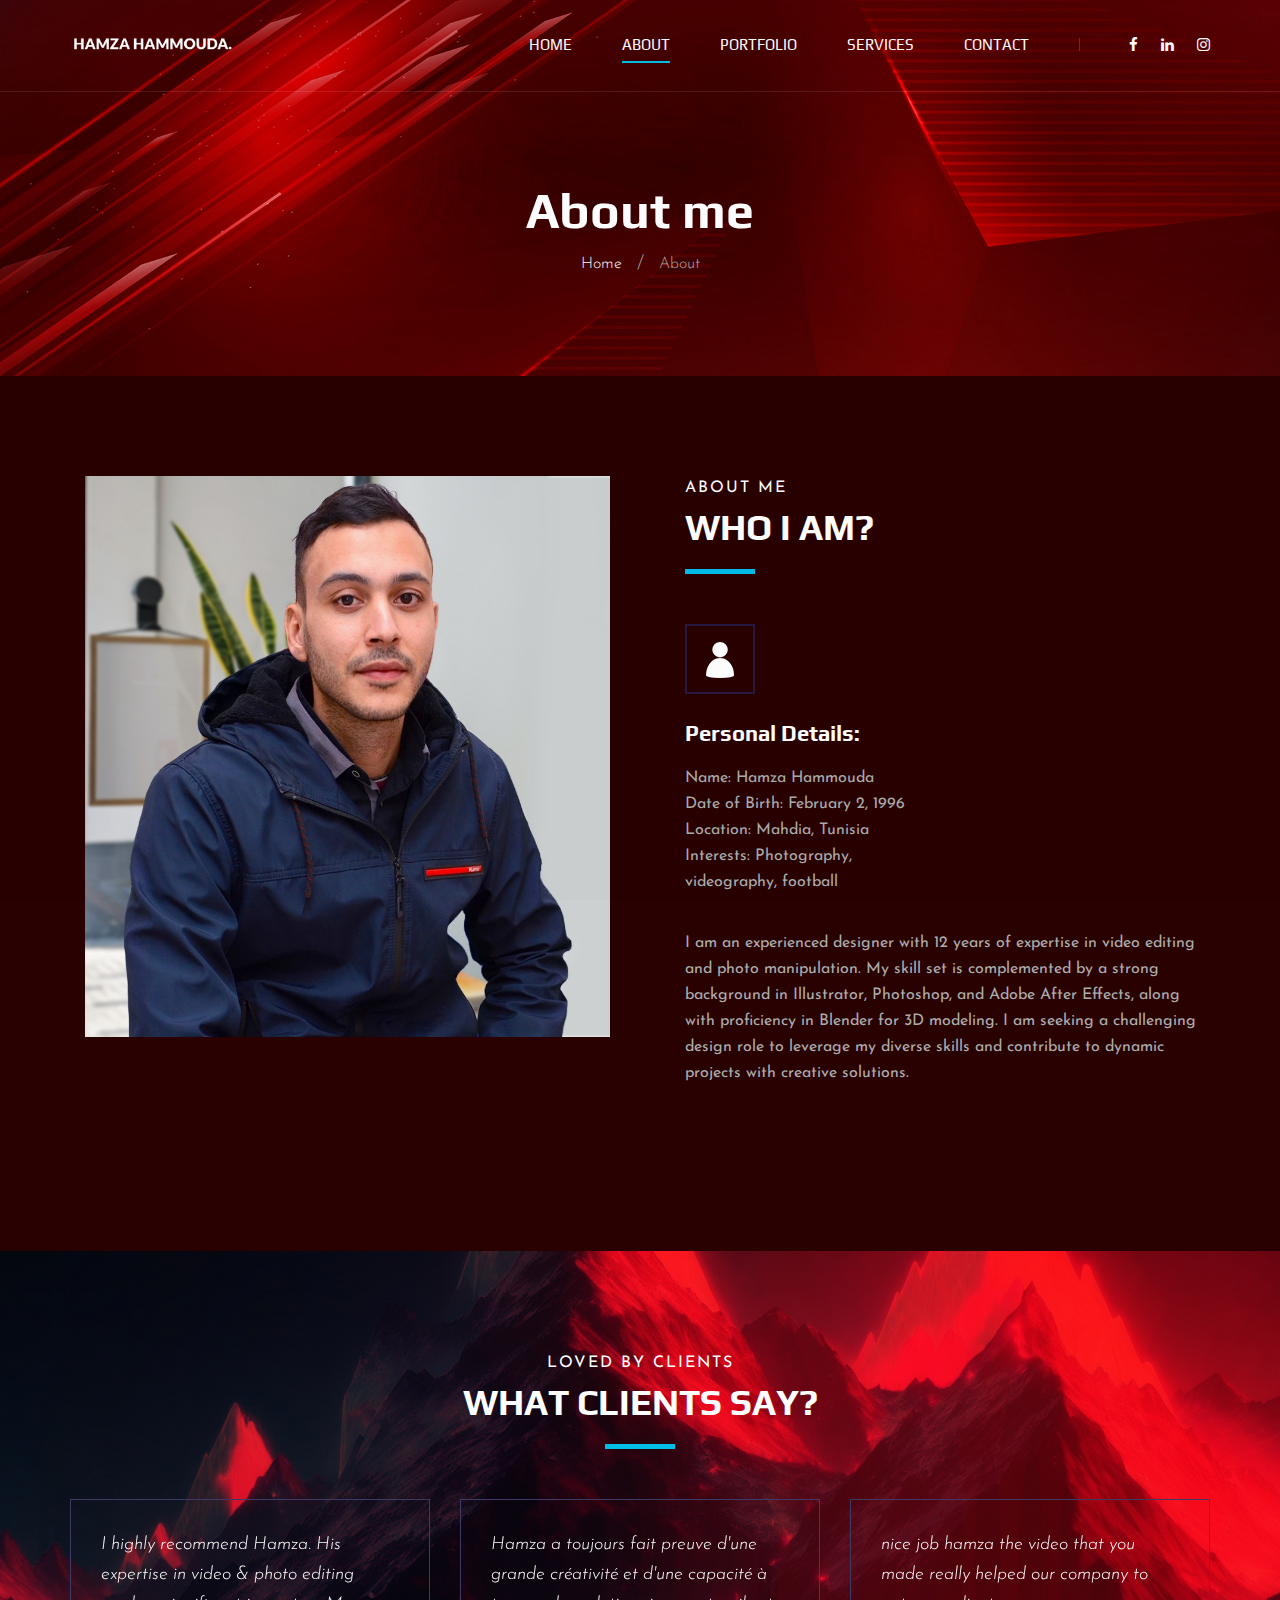
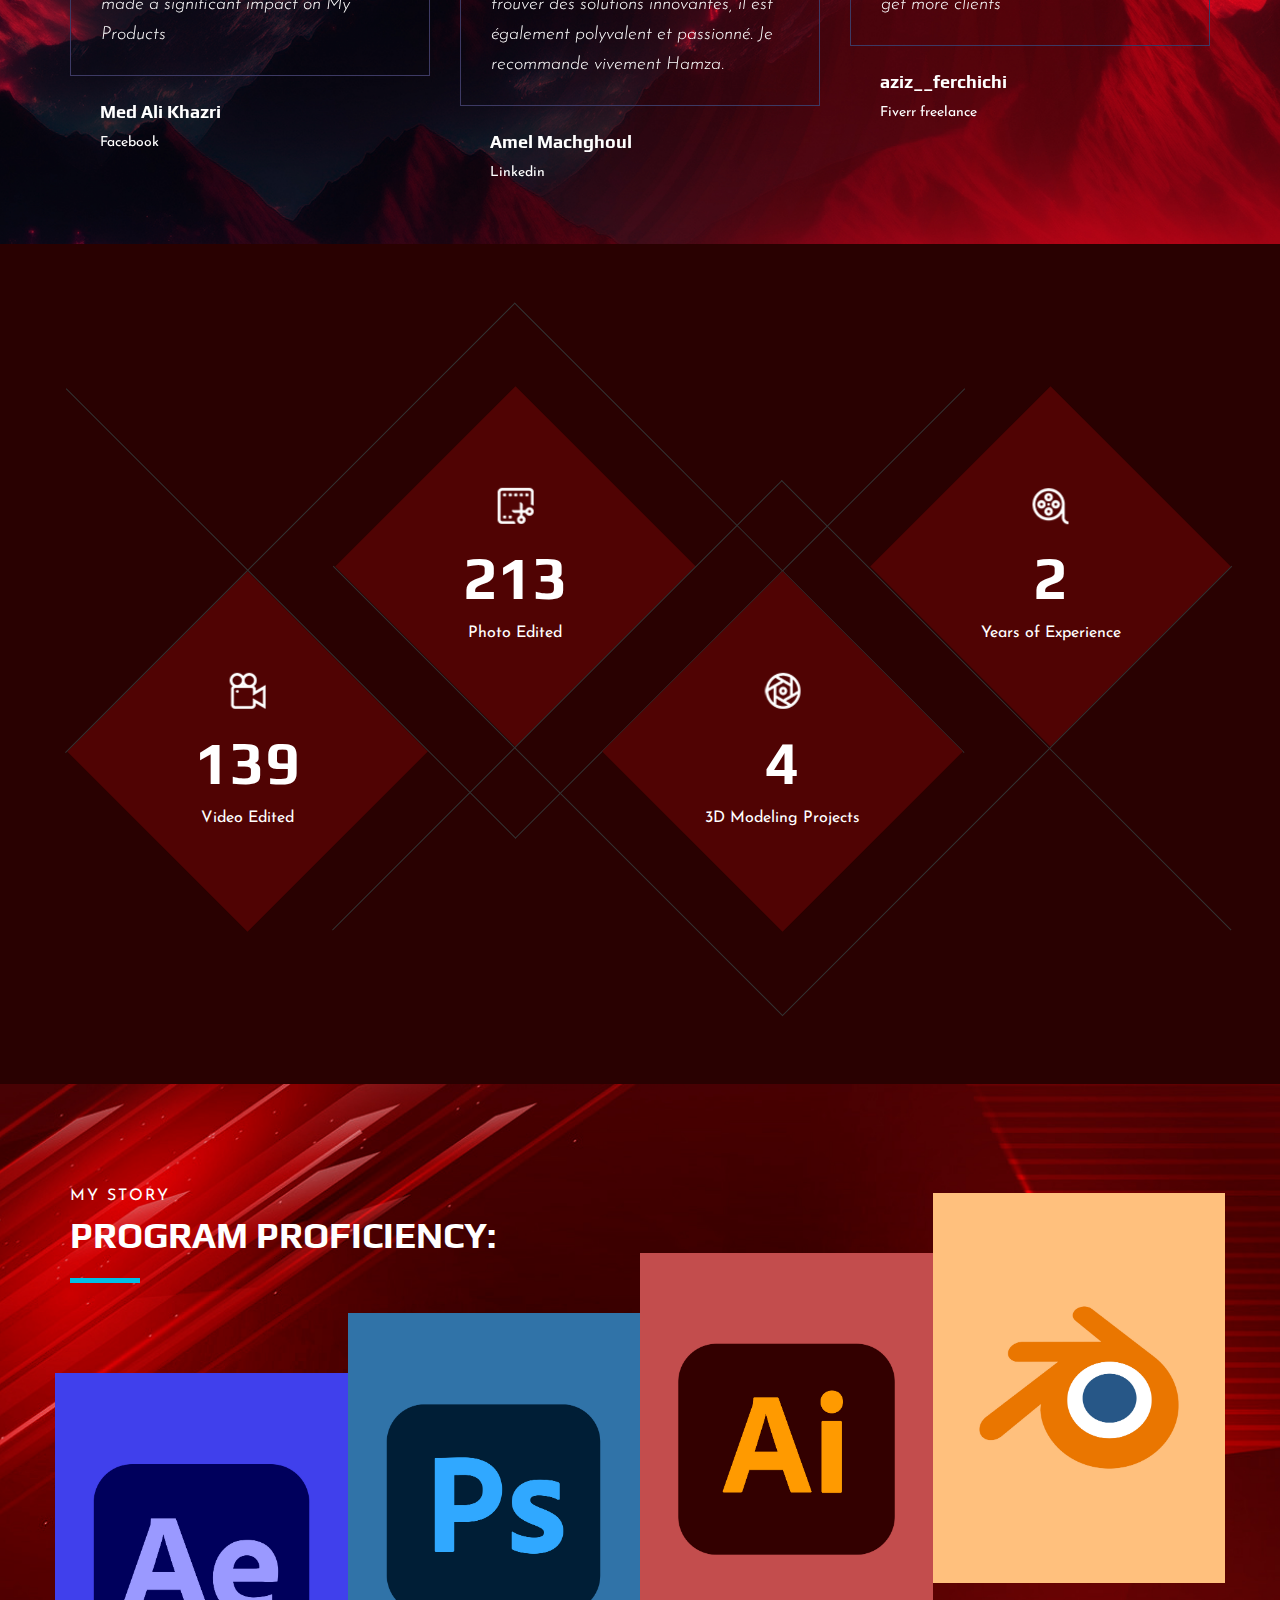
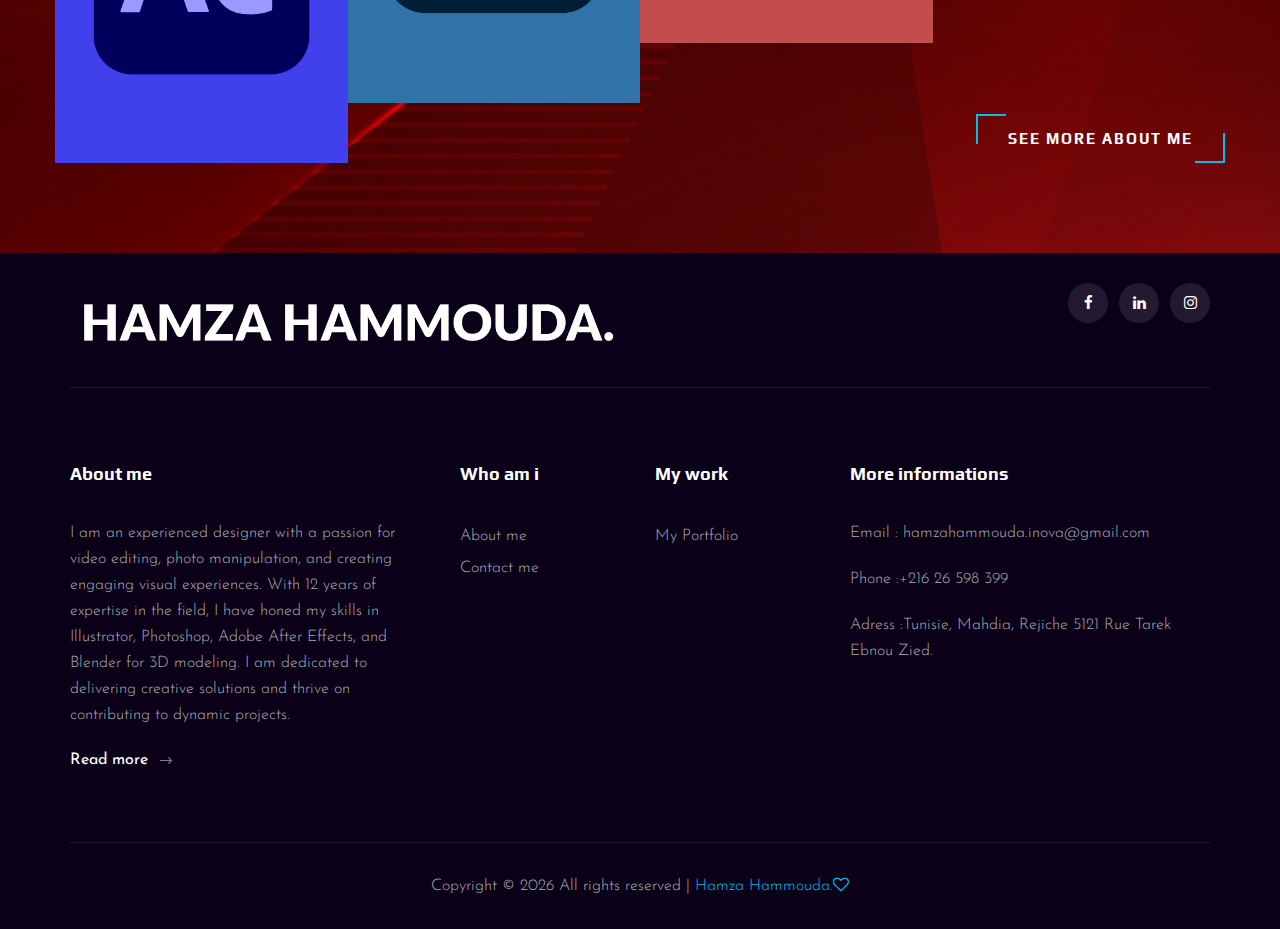
<file: about.html>
<!DOCTYPE html>
<html lang="zxx">

<head>
    <meta charset="UTF-8">
    <meta name="description" content="Videograph Template">
    <meta name="keywords" content="Videograph, unica, creative, html">
    <meta name="viewport" content="width=device-width, initial-scale=1.0">
    <meta http-equiv="X-UA-Compatible" content="ie=edge">
    <title>Hamza Hammouda | Graphic Designer</title>

    <!-- Google Font -->
    <link href="https://fonts.googleapis.com/css2?family=Play:wght@400;700&display=swap" rel="stylesheet">
    <link href="https://fonts.googleapis.com/css2?family=Josefin+Sans:wght@300;400;500;600;700&display=swap"
        rel="stylesheet">

    <!-- Css Styles -->
    <link rel="stylesheet" href="css/bootstrap.min.css" type="text/css">
    <link rel="stylesheet" href="css/font-awesome.min.css" type="text/css">
    <link rel="stylesheet" href="css/elegant-icons.css" type="text/css">
    <link rel="stylesheet" href="css/owl.carousel.min.css" type="text/css">
    <link rel="stylesheet" href="css/magnific-popup.css" type="text/css">
    <link rel="stylesheet" href="css/slicknav.min.css" type="text/css">
    <link rel="stylesheet" href="css/style.css" type="text/css">
</head>

<body>
    <!-- Page Preloder -->
    <div id="preloder">
        <div class="loader"></div>
    </div>

    <!-- Header Section Begin -->
    <header class="header">
        <div class="container">
            <div class="row">
                <div class="col-lg-2">
                    <div class="header__logo">
                        <a href="./index.html"><img src="img/logo.png" alt=""></a>
                    </div>
                </div>
                <div class="col-lg-10">
                    <div class="header__nav__option">
                        <nav class="header__nav__menu mobile-menu">
                            <ul>
                                <li><a href="./index.html">Home</a></li>
                                <li class="active"><a href="./about.html">About</a></li>
                                <li><a href="./portfolio.html">Portfolio</a></li>
                                <li><a href="./services.html">Services</a></li>
                                <li><a href="./contact.html">Contact</a></li>
                            </ul>
                        </nav>
                        <div class="header__nav__social">
                            <a href="#"><i class="fa fa-facebook"></i></a>
                            <a href="#"><i class="fa fa-linkedin"></i></a>
                            <a href="#"><i class="fa fa-instagram"></i></a>
                        </div>
                    </div>
                </div>
            </div>
            <div id="mobile-menu-wrap"></div>
        </div>
    </header>
    <!-- Header End -->

    <!-- Breadcrumb Begin -->
    <div class="breadcrumb-option spad set-bg" data-setbg="img/team-bg.jpg">
        <div class="container">
            <div class="row">
                <div class="col-lg-12 text-center">
                    <div class="breadcrumb__text">
                        <h2>About me</h2>
                        <div class="breadcrumb__links">
                            <a href="#">Home</a>
                            <span>About</span>
                        </div>
                    </div>
                </div>
            </div>
        </div>
    </div>
    <!-- Breadcrumb End -->

    <!-- About Section Begin -->
    <section class="about spad">
        <div class="container">
            <div class="row">
                <div class="col-lg-6">
                    <div class="about__pic">
                        
                            
                        <div class="col-lg-12 col-md-6 col-sm-6">
                            <img src="img/hamza.jpg" alt="">
                        </div>
                        
                    </div>
                </div>
                <div class="col-lg-6">
                    <div class="about__text">
                        <div class="section-title">
                            <span>About Me</span>
                            <h2>Who I Am?</h2>
                        </div>
                        <div class="row">
                            <div class="col-lg-6 col-md-6 col-sm-6">
                                <div class="services__item">
                                    <div class="services__item__icon">
                                        <img src="img/icons/person.png" alt="">
                                    </div>
                                    <h4>Personal Details:</h4>
                                    <p>Name: Hamza Hammouda</p>
                                    <p>Date of Birth: February 2, 1996</p>
                                    <p>Location: Mahdia, Tunisia</p>
                                    <p>Interests: Photography, videography, football</p>
                                </div>
                            </div>
                            
                        </div>
                        <div class="about__text__desc">
                            <p>I am an experienced designer with 12 years of expertise in video editing and photo manipulation. My skill set is complemented by a strong background in Illustrator, Photoshop, and Adobe After Effects, along with proficiency in Blender for 3D modeling. I am seeking a challenging design role to leverage my diverse skills and contribute to dynamic projects with creative solutions.</p>
                        </div>
                    </div>
                </div>
            </div>
        </div>
    </section>
    <!-- About Section End -->

    <!-- Testimonial Section Begin -->
    <section class="testimonial spad set-bg" data-setbg="img/callto-bg.jpg">
        <div class="container">
            <div class="row">
                <div class="col-lg-12">
                    <div class="section-title center-title">
                        <span>Loved By Clients</span>
                        <h2>What clients say?</h2>
                    </div>
                </div>
            </div>
            <div class="row">
                <div class="testimonial__slider owl-carousel">
                    <div class="col-lg-4">
                        <div class="testimonial__item">
                            <div class="testimonial__text">
                                <p>I highly recommend Hamza. His expertise in video & photo editing made a significant impact on My Products</p>
                            </div>
                            <div class="testimonial__author">
                                <div class="testimonial__author__text">
                                    <h5>Med Ali Khazri</h5>
                                    <span>Facebook</span>
                                </div>
                            </div>
                        </div>
                    </div>
                    <div class="col-lg-4">
                        <div class="testimonial__item">
                            <div class="testimonial__text">
                                <p>Hamza a toujours fait preuve d'une grande créativité et d'une capacité à trouver des solutions innovantes, il est également polyvalent et passionné. 
                                    Je recommande vivement Hamza.</p>
                            </div>
                            <div class="testimonial__author">
                                <div class="testimonial__author__text">
                                    <h5>Amel Machghoul</h5>
                                    <span>Linkedin</span>
                                </div>
                            </div>
                        </div>
                    </div>
                    <div class="col-lg-4">
                        <div class="testimonial__item">
                            <div class="testimonial__text">
                                <p>nice job hamza the video that you made really helped our company to get more clients</p>
                            </div>
                            <div class="testimonial__author">
                                
                                <div class="testimonial__author__text">
                                    <h5>aziz__ferchichi</h5>
                                    <span>Fiverr freelance</span>
                                </div>
                            </div>
                        </div>
                    </div>
                </div>
            </div>
        </div>
    </section>
    <!-- Testimonial Section End -->

    <!-- Counter Section Begin -->
    <section class="counter">
        <div class="container">
            <div class="counter__content">
                <div class="row">
                    <div class="col-lg-3 col-md-6 col-sm-6">
                        <div class="counter__item">
                            <div class="counter__item__text">
                                <img src="img/icons/si-3.png" alt="">
                                <h2 class="counter_num">1500</h2>
                                <p>Video Edited</p>
                            </div>
                        </div>
                    </div>
                    <div class="col-lg-3 col-md-6 col-sm-6">
                        <div class="counter__item second__item">
                            <div class="counter__item__text">
                                <img src="img/icons/si-2.png" alt="">
                                <h2 class="counter_num">2300</h2>
                                <p>Photo Edited</p>
                            </div>
                        </div>
                    </div>
                    <div class="col-lg-3 col-md-6 col-sm-6">
                        <div class="counter__item third__item">
                            <div class="counter__item__text">
                                <img src="img/icons/si-1.png" alt="">
                                <h2 class="counter_num">40</h2>
                                <p>3D Modeling Projects</p>
                            </div>
                        </div>
                    </div>
                    <div class="col-lg-3 col-md-6 col-sm-6">
                        <div class="counter__item four__item">
                            <div class="counter__item__text">
                                <img src="img/icons/si-4.png" alt="">
                                <h2 class="counter_num">15</h2>
                                <p>Years of Experience</p>
                            </div>
                        </div>
                    </div>
                </div>
            </div>
        </div>
    </section>
    <!-- Counter Section End -->

    <!-- Team Section Begin -->
    <section class="team spad set-bg" data-setbg="img/team-bg.jpg">
        <div class="container">
            <div class="row">
                <div class="col-lg-12">
                    <div class="section-title team__title">
                        <span>My Story</span>
                        <h2>Program Proficiency:</h2>
                    </div>
                </div>
            </div>
            <div class="row">
                <div class="col-lg-3 col-md-6 col-sm-6 p-0">
                    <div class="team__item set-bg" data-setbg="img/team/team-2.jpg">
                        <div class="team__item__text">
                            <h4>Adobe After Effects</h4>
                            <p>Video Editing</p>
                            <div class="team__item__social">
                                <a href="#"><i class="fa fa-facebook"></i></a>
                                <a href="#"><i class="fa fa-linkedin"></i></a>
                                <a href="#"><i class="fa fa-instagram"></i></a>
                            </div>
                        </div>
                    </div>
                </div>
                <div class="col-lg-3 col-md-6 col-sm-6 p-0">
                    <div class="team__item team__item--second set-bg" data-setbg="img/team/team-1.jpg">
                        <div class="team__item__text">
                            <h4>Adobe PhotoShop</h4>
                            <p>Photo Editing</p>
                            <div class="team__item__social">
                                <a href="#"><i class="fa fa-facebook"></i></a>
                                <a href="#"><i class="fa fa-linkedin"></i></a>
                                <a href="#"><i class="fa fa-instagram"></i></a>
                            </div>
                        </div>
                    </div>
                </div>
                <div class="col-lg-3 col-md-6 col-sm-6 p-0">
                    <div class="team__item team__item--third set-bg" data-setbg="img/team/team-3.jpg">
                        <div class="team__item__text">
                            <h4>Adobe Illustrator</h4>
                            <p>Graphic Design</p>
                            <div class="team__item__social">
                                <a href="#"><i class="fa fa-facebook"></i></a>
                                <a href="#"><i class="fa fa-linkedin"></i></a>
                                <a href="#"><i class="fa fa-instagram"></i></a>
                            </div>
                        </div>
                    </div>
                </div>
                <div class="col-lg-3 col-md-6 col-sm-6 p-0">
                    <div class="team__item team__item--four set-bg" data-setbg="img/team/team-4.jpg">
                        <div class="team__item__text">
                            <h4>Blender</h4>
                            <p>3D Modeling</p>
                            <div class="team__item__social">
                                <a href="#"><i class="fa fa-facebook"></i></a>
                                <a href="#"><i class="fa fa-linkedin"></i></a>
                                <a href="#"><i class="fa fa-instagram"></i></a>
                            </div>
                        </div>
                    </div>
                </div>
                <div class="col-lg-12 p-0">
                    <div class="team__btn">
                        <a href="portfolio.html" class="primary-btn">See more about me</a>
                    </div>
                </div>
            </div>
        </div>
    </section>
    <!-- Team Section End -->

    <!-- Footer Section Begin -->
    <footer class="footer">
        <div class="container">
            <div class="footer__top">
                <div class="row">
                    <div class="col-lg-6 col-md-6">
                        <div class="footer__top__logo">
                            <a href="#"><img src="img/logo.png" alt=""></a>
                        </div>
                    </div>
                    <div class="col-lg-6 col-md-6">
                        <div class="footer__top__social">
                            <a href="#"><i class="fa fa-facebook"></i></a>
                            <a href="#"><i class="fa fa-linkedin"></i></a>
                            <a href="#"><i class="fa fa-instagram"></i></a>
                        </div>
                    </div>
                </div>
            </div>
            <div class="footer__option">
                <div class="row">
                    <div class="col-lg-4 col-md-6 col-sm-6">
                        <div class="footer__option__item">
                            <h5>About me</h5>
                            <p>I am an experienced designer with a passion for video editing, photo manipulation, and creating engaging visual experiences. With 12 years of expertise in the field, I have honed my skills in Illustrator, Photoshop, Adobe After Effects, and Blender for 3D modeling. I am dedicated to delivering creative solutions and thrive on contributing to dynamic projects.</p>
                            <a href="about.html" class="read__more">Read more <span class="arrow_right"></span></a>
                        </div>
                    </div>
                    <div class="col-lg-2 col-md-3 col-sm-3">
                        <div class="footer__option__item">
                            <h5>Who am i</h5>
                            <ul>
                                <li><a href="about.html">About me</a></li>
                                <li><a href="contact.html">Contact me</a></li>
                            </ul>
                        </div>
                    </div>
                    <div class="col-lg-2 col-md-3 col-sm-3">
                        <div class="footer__option__item">
                            <h5>My work</h5>
                            <ul>
                                <li><a href="portfolio.html">My Portfolio</a></li>
                            </ul>
                        </div>
                    </div>
                    <div class="col-lg-4 col-md-12">
                        <div class="footer__option__item">
                            <h5>More informations</h5>
                            <p>Email : hamzahammouda.inova@gmail.com</p>
                            <p>Phone :+216 26 598 399</p>
                            <p>Adress :Tunisie, Mahdia, Rejiche 5121 Rue Tarek Ebnou Zied.</p>
                            
                        </div>
                    </div>
                </div>
            </div>
            <div class="footer__copyright">
                <div class="row">
                    <div class="col-lg-12 text-center">
                        <!-- Link back to Colorlib can't be removed. Template is licensed under CC BY 3.0. -->
                        <p class="footer__copyright__text">Copyright &copy;
                            <script>
                                document.write(new Date().getFullYear());
                            </script>
                            All rights reserved |   <a href="index.html">Hamza Hammouda.</a><i class="fa fa-heart-o"
                                aria-hidden="true"></i>
                        </p>
                        <!-- Link back to Colorlib can't be removed. Template is licensed under CC BY 3.0. -->
                    </div>
                </div>
            </div>
        </div>
    </footer>
    <!-- Footer Section End -->

    <!-- Js Plugins -->
    <script src="js/jquery-3.3.1.min.js"></script>
    <script src="js/bootstrap.min.js"></script>
    <script src="js/jquery.magnific-popup.min.js"></script>
    <script src="js/mixitup.min.js"></script>
    <script src="js/masonry.pkgd.min.js"></script>
    <script src="js/jquery.slicknav.js"></script>
    <script src="js/owl.carousel.min.js"></script>
    <script src="js/main.js"></script>
</body>

</html>
</file>
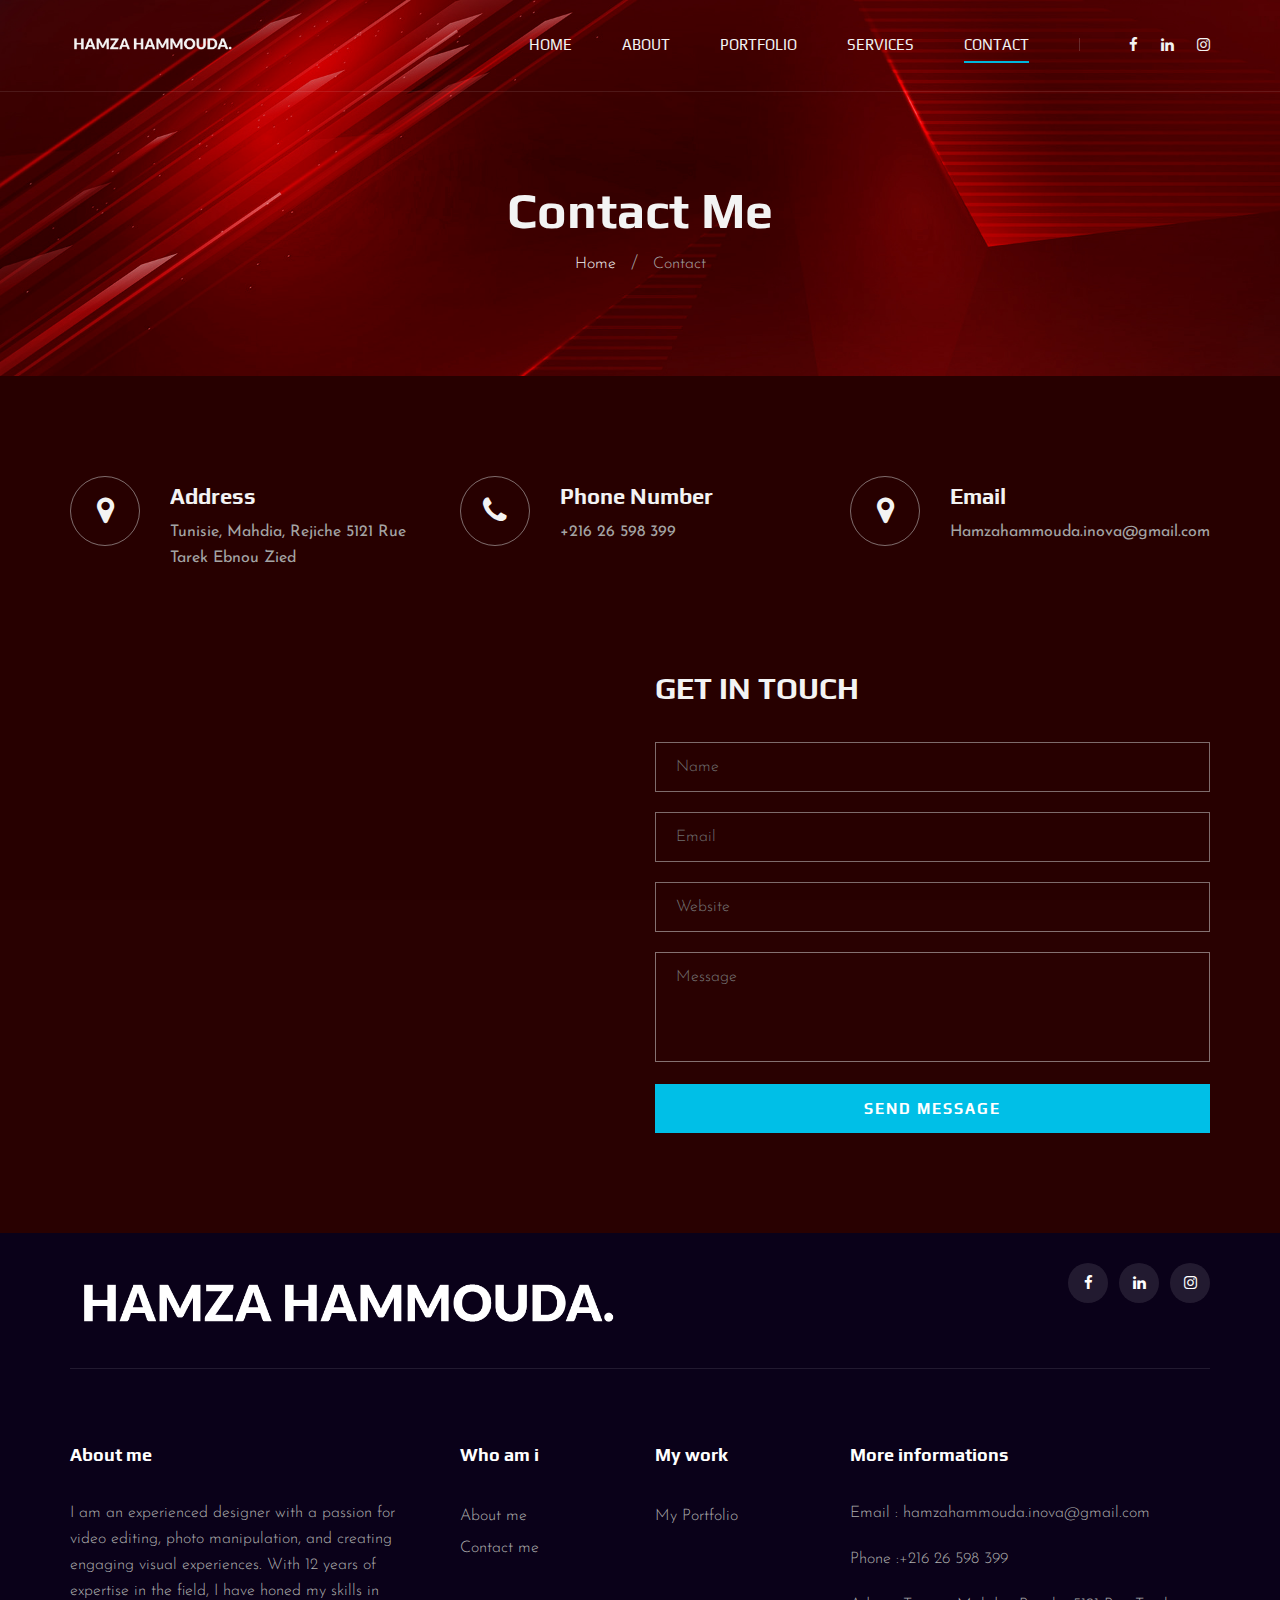
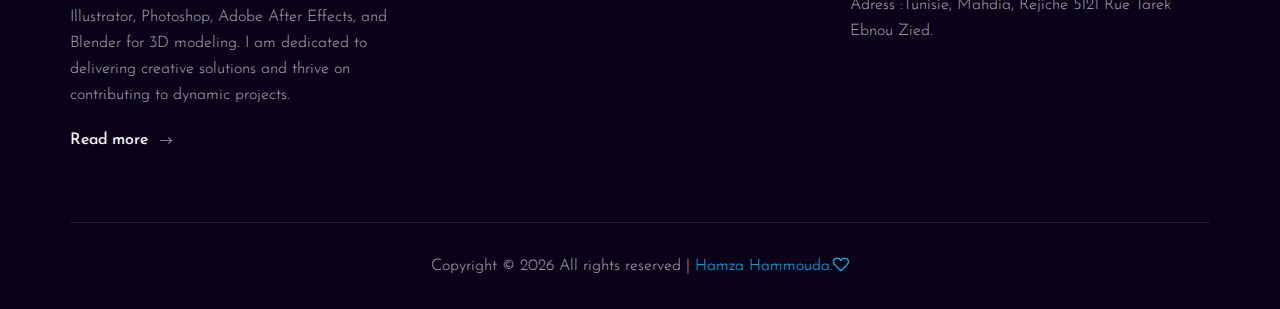
<file: contact.html>
<!DOCTYPE html>
<html lang="zxx">

<head>
    <meta charset="UTF-8">
    <meta name="description" content="Videograph Template">
    <meta name="keywords" content="Videograph, unica, creative, html">
    <meta name="viewport" content="width=device-width, initial-scale=1.0">
    <meta http-equiv="X-UA-Compatible" content="ie=edge">
    <title>Hamza Hammouda | Graphic Designer</title>

    <!-- Google Font -->
    <link href="https://fonts.googleapis.com/css2?family=Play:wght@400;700&display=swap" rel="stylesheet">
    <link href="https://fonts.googleapis.com/css2?family=Josefin+Sans:wght@300;400;500;600;700&display=swap"
        rel="stylesheet">

    <!-- Css Styles -->
    <link rel="stylesheet" href="css/bootstrap.min.css" type="text/css">
    <link rel="stylesheet" href="css/font-awesome.min.css" type="text/css">
    <link rel="stylesheet" href="css/elegant-icons.css" type="text/css">
    <link rel="stylesheet" href="css/owl.carousel.min.css" type="text/css">
    <link rel="stylesheet" href="css/magnific-popup.css" type="text/css">
    <link rel="stylesheet" href="css/slicknav.min.css" type="text/css">
    <link rel="stylesheet" href="css/style.css" type="text/css">
</head>

<body>
    <!-- Page Preloder -->
    <div id="preloder">
        <div class="loader"></div>
    </div>

    <!-- Header Section Begin -->
    <header class="header">
        <div class="container">
            <div class="row">
                <div class="col-lg-2">
                    <div class="header__logo">
                        <a href="./index.html"><img src="img/logo.png" alt=""></a>
                    </div>
                </div>
                <div class="col-lg-10">
                    <div class="header__nav__option">
                        <nav class="header__nav__menu mobile-menu">
                            <ul>
                                <li><a href="./index.html">Home</a></li>
                                <li><a href="./about.html">About</a></li>
                                <li><a href="./portfolio.html">Portfolio</a></li>
                                <li><a href="./services.html">Services</a></li>
                                <li class="active"><a href="./contact.html">Contact</a></li>
                            </ul>
                        </nav>
                        <div class="header__nav__social">
                            <a href="#"><i class="fa fa-facebook"></i></a>
                            <a href="#"><i class="fa fa-linkedin"></i></a>
                            <a href="#"><i class="fa fa-instagram"></i></a>
                        </div>
                    </div>
                </div>
            </div>
            <div id="mobile-menu-wrap"></div>
        </div>
    </header>
    <!-- Header End -->

    <!-- Breadcrumb Begin -->
    <div class="breadcrumb-option spad set-bg" data-setbg="img/team-bg.jpg">
        <div class="container">
            <div class="row">
                <div class="col-lg-12 text-center">
                    <div class="breadcrumb__text">
                        <h2>Contact Me</h2>
                        <div class="breadcrumb__links">
                            <a href="#">Home</a>
                            <span>Contact</span>
                        </div>
                    </div>
                </div>
            </div>
        </div>
    </div>
    <!-- Breadcrumb End -->

    <!-- Contact Widget Section Begin -->
    <section class="contact-widget spad">
        <div class="container">
            <div class="row">
                <div class="col-lg-4 col-md-6 col-md-6 col-md-3">
                    <div class="contact__widget__item">
                        <div class="contact__widget__item__icon">
                            <i class="fa fa-map-marker"></i>
                        </div>
                        <div class="contact__widget__item__text">
                            <h4>Address</h4>
                            <p>Tunisie, Mahdia, Rejiche 5121 Rue Tarek Ebnou Zied</p>
                        </div>
                    </div>
                </div>
                <div class="col-lg-4 col-md-6 col-md-6 col-md-3">
                    <div class="contact__widget__item">
                        <div class="contact__widget__item__icon">
                            <i class="fa fa-phone"></i>
                        </div>
                        <div class="contact__widget__item__text">
                            <h4>Phone Number</h4>
                            <p>+216 26 598 399</p>
                        </div>
                    </div>
                </div>
                <div class="col-lg-4 col-md-6 col-md-6 col-md-3">
                    <div class="contact__widget__item">
                        <div class="contact__widget__item__icon">
                            <i class="fa fa-map-marker"></i>
                        </div>
                        <div class="contact__widget__item__text">
                            <h4>Email</h4>
                            <p>Hamzahammouda.inova@gmail.com</p>
                        </div>
                    </div>
                </div>
            </div>
        </div>
    </section>
    <!-- Contact Widget Section End -->

    <!-- Call To Action Section Begin -->
    <section class="contact spad">
        <div class="container">
            <div class="row">
                <div class="col-lg-6 col-md-6">
                    <div class="contact__map">
                        <iframe src="https://www.google.com/maps/embed?pb=!1m18!1m12!1m3!1d31092.64469285192!2d11.03145743679584!3d35.50476548554434!2m3!1f0!2f0!3f0!3m2!1i1024!2i768!4f13.1!3m3!1m2!1s0x130223f5186c6cf9%3A0x675f7b734dffa5bb!2sMahdia%2C%20Tunisia!5e1!3m2!1sen!2sbd!4v1733498482039!5m2!1sen!2sbd"  height="450" style="border:0;" allowfullscreen="" loading="lazy" referrerpolicy="no-referrer-when-downgrade"></iframe>
                    </div>
                </div>
                <div class="col-lg-6 col-md-6">
                    <div class="contact__form">
                        <h3>Get in touch</h3>
                        <form action="#">
                            <input type="text" placeholder="Name">
                            <input type="text" placeholder="Email">
                            <input type="text" placeholder="Website">
                            <textarea placeholder="Message"></textarea>
                            <button type="submit" class="site-btn">Send Message</button>
                        </form>
                    </div>
                </div>
            </div>
        </div>
    </section>
    <!-- Call To Action Section End -->

    <!-- Footer Section Begin -->
    <footer class="footer">
        <div class="container">
            <div class="footer__top">
                <div class="row">
                    <div class="col-lg-6 col-md-6">
                        <div class="footer__top__logo">
                            <a href="#"><img src="img/logo.png" alt=""></a>
                        </div>
                    </div>
                    <div class="col-lg-6 col-md-6">
                        <div class="footer__top__social">
                            <a href="#"><i class="fa fa-facebook"></i></a>
                            <a href="#"><i class="fa fa-linkedin"></i></a>
                            <a href="#"><i class="fa fa-instagram"></i></a>
                        </div>
                    </div>
                </div>
            </div>
            <div class="footer__option">
                <div class="row">
                    <div class="col-lg-4 col-md-6 col-sm-6">
                        <div class="footer__option__item">
                            <h5>About me</h5>
                            <p>I am an experienced designer with a passion for video editing, photo manipulation, and creating engaging visual experiences. With 12 years of expertise in the field, I have honed my skills in Illustrator, Photoshop, Adobe After Effects, and Blender for 3D modeling. I am dedicated to delivering creative solutions and thrive on contributing to dynamic projects.</p>
                            <a href="about.html" class="read__more">Read more <span class="arrow_right"></span></a>
                        </div>
                    </div>
                    <div class="col-lg-2 col-md-3 col-sm-3">
                        <div class="footer__option__item">
                            <h5>Who am i</h5>
                            <ul>
                                <li><a href="about.html">About me</a></li>
                                <li><a href="contact.html">Contact me</a></li>
                            </ul>
                        </div>
                    </div>
                    <div class="col-lg-2 col-md-3 col-sm-3">
                        <div class="footer__option__item">
                            <h5>My work</h5>
                            <ul>
                                <li><a href="portfolio.html">My Portfolio</a></li>
                            </ul>
                        </div>
                    </div>
                    <div class="col-lg-4 col-md-12">
                        <div class="footer__option__item">
                            <h5>More informations</h5>
                            <p>Email : hamzahammouda.inova@gmail.com</p>
                            <p>Phone :+216 26 598 399</p>
                            <p>Adress :Tunisie, Mahdia, Rejiche 5121 Rue Tarek Ebnou Zied.</p>
                            
                        </div>
                    </div>
                </div>
            </div>
            <div class="footer__copyright">
                <div class="row">
                    <div class="col-lg-12 text-center">
                        <!-- Link back to Colorlib can't be removed. Template is licensed under CC BY 3.0. -->
                        <p class="footer__copyright__text">Copyright &copy;
                            <script>
                                document.write(new Date().getFullYear());
                            </script>
                            All rights reserved |   <a href="index.html">Hamza Hammouda.</a><i class="fa fa-heart-o"
                                aria-hidden="true"></i>
                        </p>
                        <!-- Link back to Colorlib can't be removed. Template is licensed under CC BY 3.0. -->
                    </div>
                </div>
            </div>
        </div>
    </footer>
    <!-- Footer Section End -->

    <!-- Js Plugins -->
    <script src="js/jquery-3.3.1.min.js"></script>
    <script src="js/bootstrap.min.js"></script>
    <script src="js/jquery.magnific-popup.min.js"></script>
    <script src="js/mixitup.min.js"></script>
    <script src="js/masonry.pkgd.min.js"></script>
    <script src="js/jquery.slicknav.js"></script>
    <script src="js/owl.carousel.min.js"></script>
    <script src="js/main.js"></script>
</body>

</html>
</file>
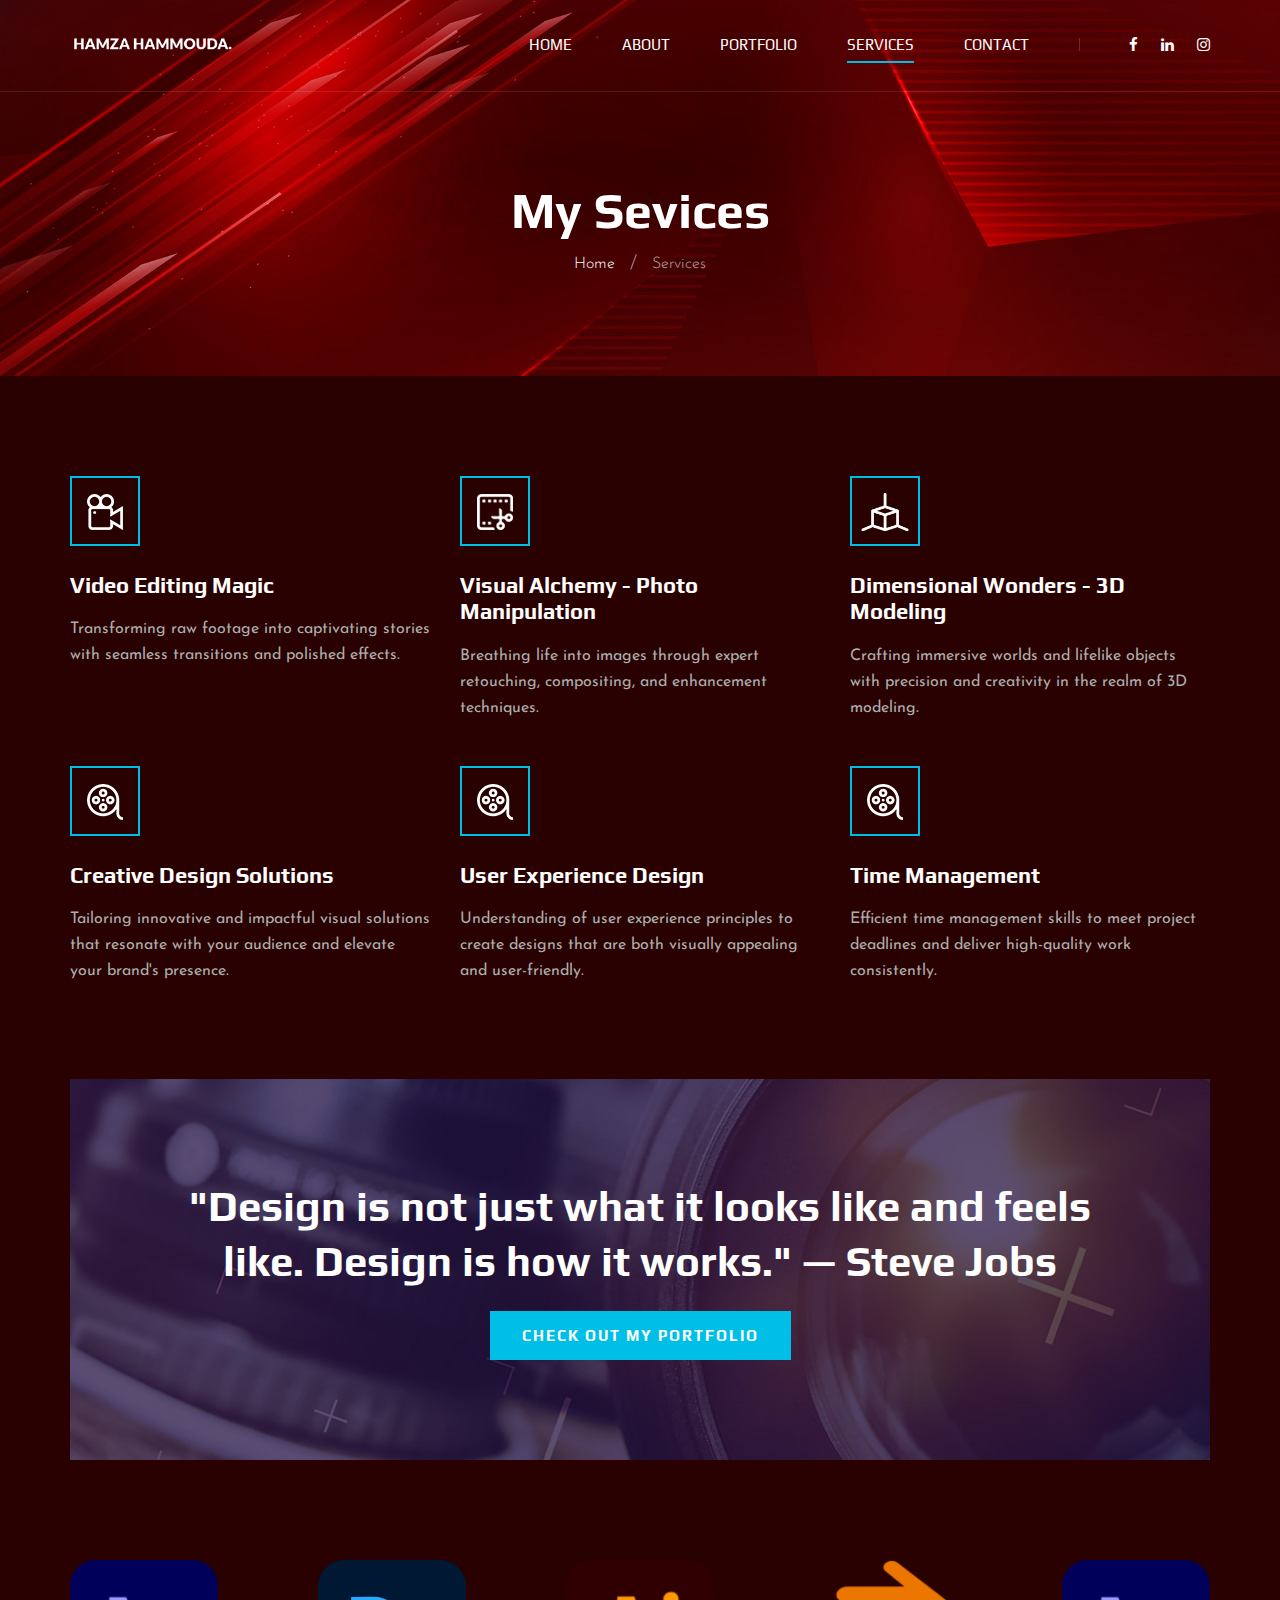
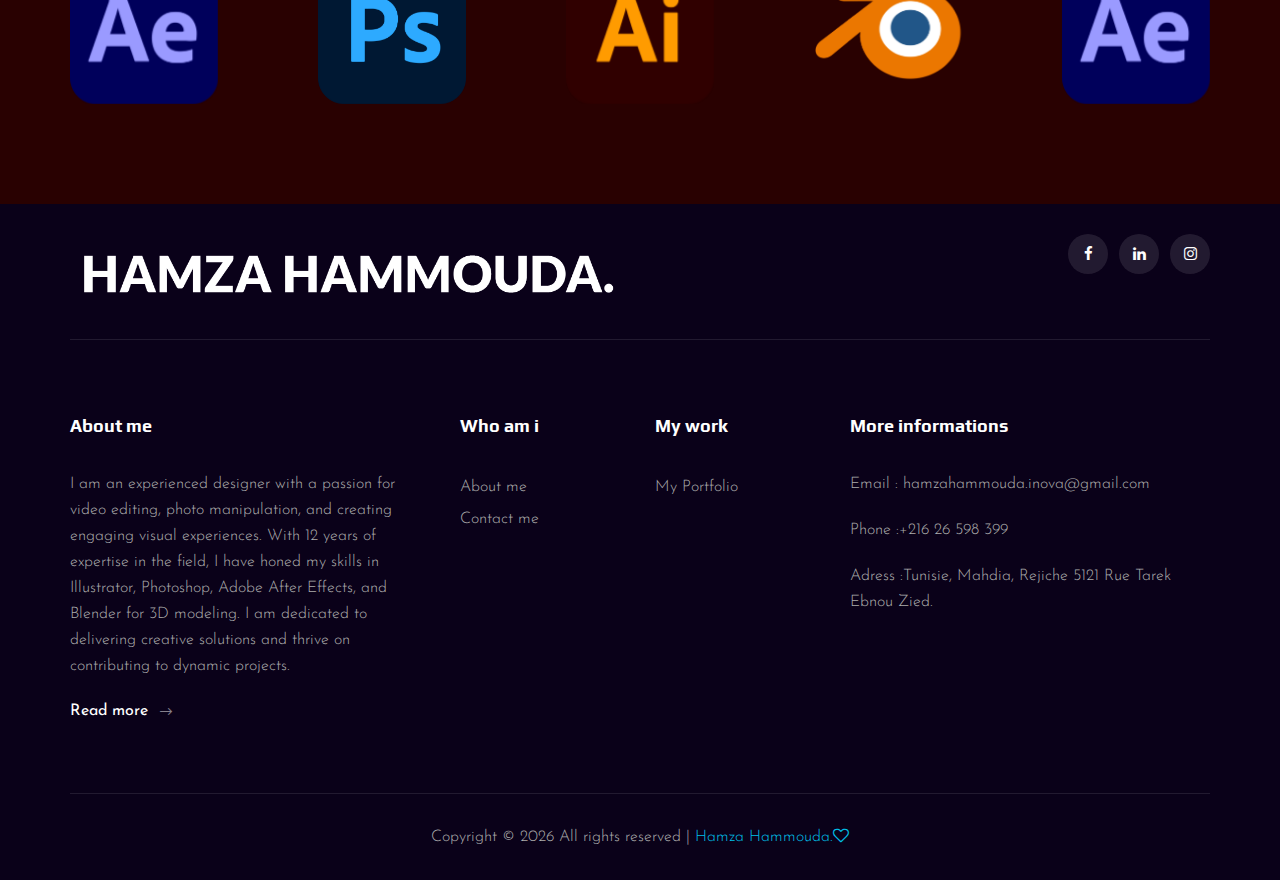
<file: services.html>
<!DOCTYPE html>
<html lang="zxx">

<head>
    <meta charset="UTF-8">
    <meta name="description" content="Videograph Template">
    <meta name="keywords" content="Videograph, unica, creative, html">
    <meta name="viewport" content="width=device-width, initial-scale=1.0">
    <meta http-equiv="X-UA-Compatible" content="ie=edge">
    <title>Hamza Hammouda | Graphic Designer</title>

    <!-- Google Font -->
    <link href="https://fonts.googleapis.com/css2?family=Play:wght@400;700&display=swap" rel="stylesheet">
    <link href="https://fonts.googleapis.com/css2?family=Josefin+Sans:wght@300;400;500;600;700&display=swap"
        rel="stylesheet">

    <!-- Css Styles -->
    <link rel="stylesheet" href="css/bootstrap.min.css" type="text/css">
    <link rel="stylesheet" href="css/font-awesome.min.css" type="text/css">
    <link rel="stylesheet" href="css/elegant-icons.css" type="text/css">
    <link rel="stylesheet" href="css/owl.carousel.min.css" type="text/css">
    <link rel="stylesheet" href="css/magnific-popup.css" type="text/css">
    <link rel="stylesheet" href="css/slicknav.min.css" type="text/css">
    <link rel="stylesheet" href="css/style.css" type="text/css">
</head>

<body>
    <!-- Page Preloder -->
    <div id="preloder">
        <div class="loader"></div>
    </div>

    <!-- Header Section Begin -->
    <header class="header">
        <div class="container">
            <div class="row">
                <div class="col-lg-2">
                    <div class="header__logo">
                        <a href="./index.html"><img src="img/logo.png" alt=""></a>
                    </div>
                </div>
                <div class="col-lg-10">
                    <div class="header__nav__option">
                        <nav class="header__nav__menu mobile-menu">
                            <ul>
                                <li><a href="./index.html">Home</a></li>
                                <li><a href="./about.html">About</a></li>
                                <li><a href="./portfolio.html">Portfolio</a></li>
                                <li class="active"><a href="./services.html">Services</a></li>
                                <li><a href="./contact.html">Contact</a></li>
                            </ul>
                        </nav>
                        <div class="header__nav__social">
                            <a href="#"><i class="fa fa-facebook"></i></a>
                            <a href="#"><i class="fa fa-linkedin"></i></a>
                            <a href="#"><i class="fa fa-instagram"></i></a>
                        </div>
                    </div>
                </div>
            </div>
            <div id="mobile-menu-wrap"></div>
        </div>
    </header>
    <!-- Header End -->

    <!-- Breadcrumb Begin -->
    <div class="breadcrumb-option spad set-bg" data-setbg="img/team-bg.jpg">
        <div class="container">
            <div class="row">
                <div class="col-lg-12 text-center">
                    <div class="breadcrumb__text">
                        <h2>My Sevices</h2>
                        <div class="breadcrumb__links">
                            <a href="#">Home</a>
                            <span>Services</span>
                        </div>
                    </div>
                </div>
            </div>
        </div>
    </div>
    <!-- Breadcrumb End -->

    <!-- Services Section Begin -->
    <section class="services-page spad">
        <div class="container">
            <div class="row">
                <div class="col-lg-4 col-md-6 col-sm-6">
                    <div class="services__item">
                        <div class="services__item__icon">
                            <img src="img/icons/si-3.png" alt="">
                        </div>
                        <h4>Video Editing Magic</h4>
                        <p>Transforming raw footage into captivating stories with seamless transitions and polished effects.</p>
                    </div>
                </div>
                <div class="col-lg-4 col-md-6 col-sm-6">
                    <div class="services__item">
                        <div class="services__item__icon">
                            <img src="img/icons/si-2.png" alt="">
                        </div>
                        <h4>Visual Alchemy - Photo Manipulation</h4>
                        <p>Breathing life into images through expert retouching, compositing, and enhancement techniques.</p>
                    </div>
                </div>
                <div class="col-lg-4 col-md-6 col-sm-6">
                    <div class="services__item">
                        <div class="services__item__icon">
                            <img src="img/icons/3d.png" alt="">
                        </div>
                        <h4>Dimensional Wonders - 3D Modeling</h4>
                        <p>Crafting immersive worlds and lifelike objects with precision and creativity in the realm of 3D modeling.</p>
                    </div>
                </div>
                <div class="col-lg-4 col-md-6 col-sm-6">
                    <div class="services__item">
                        <div class="services__item__icon">
                            <img src="img/icons/si-4.png" alt="">
                        </div>
                        <h4>Creative Design Solutions</h4>
                        <p>Tailoring innovative and impactful visual solutions that resonate with your audience and elevate your brand's presence.</p>
                    </div>
                </div>
                <div class="col-lg-4 col-md-6 col-sm-6">
                    <div class="services__item">
                        <div class="services__item__icon">
                            <img src="img/icons/si-4.png" alt="">
                        </div>
                        <h4>User Experience Design</h4>
                        <p>Understanding of user experience principles to create designs that are 
                            both visually appealing and user-friendly.</p>
                    </div>
                </div>
                <div class="col-lg-4 col-md-6 col-sm-6">
                    <div class="services__item">
                        <div class="services__item__icon">
                            <img src="img/icons/si-4.png" alt="">
                        </div>
                        <h4>Time Management</h4>
                        <p>Efficient time management skills to meet project deadlines and deliver 
                            high-quality work consistently.</p>
                    </div>
                </div>
            </div>
        </div>
    </section>
    <!-- Services Section End -->

    <!-- Call To Action Section Begin -->
    <section class="callto sp__callto">
        <div class="container">
            <div class="callto__services spad set-bg" data-setbg="img/calltos-bg.jpg">
                <div class="row d-flex justify-content-center">
                    <div class="col-lg-10 text-center">
                        <div class="callto__text">
                            <h2>"Design is not just what it looks like and feels like. Design is how it works."
                                — Steve Jobs</h2>
                            
                            <a href="portfolio.html">Check out my Portfolio</a>
                        </div>
                    </div>
                </div>
            </div>
        </div>
    </section>
    <!-- Call To Action Section End -->

    <!-- Logo Begin -->
    <div class="logo spad">
        <div class="container">
            <div class="logo__carousel owl-carousel">
                <a href="portfolio.html" class="logo__item"><img src="img/team/aftereffects.png" alt=""></a>
                <a href="portfolio.html" class="logo__item"><img src="img/team/Photoshop.png" alt=""></a>
                <a href="portfolio.html" class="logo__item"><img src="img/team/Illustrator.png" alt=""></a>
                <a href="portfolio.html" class="logo__item"><img src="img/team/Blender_logo_no_text.svg.png" alt=""></a>
            </div>
        </div>
    </div>
    <!-- Logo End -->

    <!-- Footer Section Begin -->
    <footer class="footer">
        <div class="container">
            <div class="footer__top">
                <div class="row">
                    <div class="col-lg-6 col-md-6">
                        <div class="footer__top__logo">
                            <a href="#"><img src="img/logo.png" alt=""></a>
                        </div>
                    </div>
                    <div class="col-lg-6 col-md-6">
                        <div class="footer__top__social">
                            <a href="#"><i class="fa fa-facebook"></i></a>
                            <a href="#"><i class="fa fa-linkedin"></i></a>
                            <a href="#"><i class="fa fa-instagram"></i></a>
                        </div>
                    </div>
                </div>
            </div>
            <div class="footer__option">
                <div class="row">
                    <div class="col-lg-4 col-md-6 col-sm-6">
                        <div class="footer__option__item">
                            <h5>About me</h5>
                            <p>I am an experienced designer with a passion for video editing, photo manipulation, and creating engaging visual experiences. With 12 years of expertise in the field, I have honed my skills in Illustrator, Photoshop, Adobe After Effects, and Blender for 3D modeling. I am dedicated to delivering creative solutions and thrive on contributing to dynamic projects.</p>
                            <a href="about.html" class="read__more">Read more <span class="arrow_right"></span></a>
                        </div>
                    </div>
                    <div class="col-lg-2 col-md-3 col-sm-3">
                        <div class="footer__option__item">
                            <h5>Who am i</h5>
                            <ul>
                                <li><a href="about.html">About me</a></li>
                                <li><a href="contact.html">Contact me</a></li>
                            </ul>
                        </div>
                    </div>
                    <div class="col-lg-2 col-md-3 col-sm-3">
                        <div class="footer__option__item">
                            <h5>My work</h5>
                            <ul>
                                <li><a href="portfolio.html">My Portfolio</a></li>
                            </ul>
                        </div>
                    </div>
                    <div class="col-lg-4 col-md-12">
                        <div class="footer__option__item">
                            <h5>More informations</h5>
                            <p>Email : hamzahammouda.inova@gmail.com</p>
                            <p>Phone :+216 26 598 399</p>
                            <p>Adress :Tunisie, Mahdia, Rejiche 5121 Rue Tarek Ebnou Zied.</p>
                            
                        </div>
                    </div>
                </div>
            </div>
            <div class="footer__copyright">
                <div class="row">
                    <div class="col-lg-12 text-center">
                        <!-- Link back to Colorlib can't be removed. Template is licensed under CC BY 3.0. -->
                        <p class="footer__copyright__text">Copyright &copy;
                            <script>
                                document.write(new Date().getFullYear());
                            </script>
                            All rights reserved |   <a href="index.html">Hamza Hammouda.</a><i class="fa fa-heart-o"
                                aria-hidden="true"></i>
                        </p>
                        <!-- Link back to Colorlib can't be removed. Template is licensed under CC BY 3.0. -->
                    </div>
                </div>
            </div>
        </div>
    </footer>
    <!-- Footer Section End -->

    <!-- Js Plugins -->
    <script src="js/jquery-3.3.1.min.js"></script>
    <script src="js/bootstrap.min.js"></script>
    <script src="js/jquery.magnific-popup.min.js"></script>
    <script src="js/mixitup.min.js"></script>
    <script src="js/masonry.pkgd.min.js"></script>
    <script src="js/jquery.slicknav.js"></script>
    <script src="js/owl.carousel.min.js"></script>
    <script src="js/main.js"></script>
</body>

</html>
</file>
<file: css/elegant-icons.css>
@font-face {
	font-family: 'ElegantIcons';
	src:url('../fonts/ElegantIcons.eot');
	src:url('../fonts/ElegantIcons.eot?#iefix') format('embedded-opentype'),
		url('../fonts/ElegantIcons.woff') format('woff'),
		url('../fonts/ElegantIcons.ttf') format('truetype'),
		url('../fonts/ElegantIcons.svg#ElegantIcons') format('svg');
	font-weight: normal;
	font-style: normal;
}

/* Use the following CSS code if you want to use data attributes for inserting your icons */
[data-icon]:before {
	font-family: 'ElegantIcons';
	content: attr(data-icon);
	speak: none;
	font-weight: normal;
	font-variant: normal;
	text-transform: none;
	line-height: 1;
	-webkit-font-smoothing: antialiased;
	-moz-osx-font-smoothing: grayscale;
}

/* Use the following CSS code if you want to have a class per icon */
/*
Instead of a list of all class selectors,
you can use the generic selector below, but it's slower:
[class*="your-class-prefix"] {
*/
.arrow_up, .arrow_down, .arrow_left, .arrow_right, .arrow_left-up, .arrow_right-up, .arrow_right-down, .arrow_left-down, .arrow-up-down, .arrow_up-down_alt, .arrow_left-right_alt, .arrow_left-right, .arrow_expand_alt2, .arrow_expand_alt, .arrow_condense, .arrow_expand, .arrow_move, .arrow_carrot-up, .arrow_carrot-down, .arrow_carrot-left, .arrow_carrot-right, .arrow_carrot-2up, .arrow_carrot-2down, .arrow_carrot-2left, .arrow_carrot-2right, .arrow_carrot-up_alt2, .arrow_carrot-down_alt2, .arrow_carrot-left_alt2, .arrow_carrot-right_alt2, .arrow_carrot-2up_alt2, .arrow_carrot-2down_alt2, .arrow_carrot-2left_alt2, .arrow_carrot-2right_alt2, .arrow_triangle-up, .arrow_triangle-down, .arrow_triangle-left, .arrow_triangle-right, .arrow_triangle-up_alt2, .arrow_triangle-down_alt2, .arrow_triangle-left_alt2, .arrow_triangle-right_alt2, .arrow_back, .icon_minus-06, .icon_plus, .icon_close, .icon_check, .icon_minus_alt2, .icon_plus_alt2, .icon_close_alt2, .icon_check_alt2, .icon_zoom-out_alt, .icon_zoom-in_alt, .icon_search, .icon_box-empty, .icon_box-selected, .icon_minus-box, .icon_plus-box, .icon_box-checked, .icon_circle-empty, .icon_circle-slelected, .icon_stop_alt2, .icon_stop, .icon_pause_alt2, .icon_pause, .icon_menu, .icon_menu-square_alt2, .icon_menu-circle_alt2, .icon_ul, .icon_ol, .icon_adjust-horiz, .icon_adjust-vert, .icon_document_alt, .icon_documents_alt, .icon_pencil, .icon_pencil-edit_alt, .icon_pencil-edit, .icon_folder-alt, .icon_folder-open_alt, .icon_folder-add_alt, .icon_info_alt, .icon_error-oct_alt, .icon_error-circle_alt, .icon_error-triangle_alt, .icon_question_alt2, .icon_question, .icon_comment_alt, .icon_chat_alt, .icon_vol-mute_alt, .icon_volume-low_alt, .icon_volume-high_alt, .icon_quotations, .icon_quotations_alt2, .icon_clock_alt, .icon_lock_alt, .icon_lock-open_alt, .icon_key_alt, .icon_cloud_alt, .icon_cloud-upload_alt, .icon_cloud-download_alt, .icon_image, .icon_images, .icon_lightbulb_alt, .icon_gift_alt, .icon_house_alt, .icon_genius, .icon_mobile, .icon_tablet, .icon_laptop, .icon_desktop, .icon_camera_alt, .icon_mail_alt, .icon_cone_alt, .icon_ribbon_alt, .icon_bag_alt, .icon_creditcard, .icon_cart_alt, .icon_paperclip, .icon_tag_alt, .icon_tags_alt, .icon_trash_alt, .icon_cursor_alt, .icon_mic_alt, .icon_compass_alt, .icon_pin_alt, .icon_pushpin_alt, .icon_map_alt, .icon_drawer_alt, .icon_toolbox_alt, .icon_book_alt, .icon_calendar, .icon_film, .icon_table, .icon_contacts_alt, .icon_headphones, .icon_lifesaver, .icon_piechart, .icon_refresh, .icon_link_alt, .icon_link, .icon_loading, .icon_blocked, .icon_archive_alt, .icon_heart_alt, .icon_star_alt, .icon_star-half_alt, .icon_star, .icon_star-half, .icon_tools, .icon_tool, .icon_cog, .icon_cogs, .arrow_up_alt, .arrow_down_alt, .arrow_left_alt, .arrow_right_alt, .arrow_left-up_alt, .arrow_right-up_alt, .arrow_right-down_alt, .arrow_left-down_alt, .arrow_condense_alt, .arrow_expand_alt3, .arrow_carrot_up_alt, .arrow_carrot-down_alt, .arrow_carrot-left_alt, .arrow_carrot-right_alt, .arrow_carrot-2up_alt, .arrow_carrot-2dwnn_alt, .arrow_carrot-2left_alt, .arrow_carrot-2right_alt, .arrow_triangle-up_alt, .arrow_triangle-down_alt, .arrow_triangle-left_alt, .arrow_triangle-right_alt, .icon_minus_alt, .icon_plus_alt, .icon_close_alt, .icon_check_alt, .icon_zoom-out, .icon_zoom-in, .icon_stop_alt, .icon_menu-square_alt, .icon_menu-circle_alt, .icon_document, .icon_documents, .icon_pencil_alt, .icon_folder, .icon_folder-open, .icon_folder-add, .icon_folder_upload, .icon_folder_download, .icon_info, .icon_error-circle, .icon_error-oct, .icon_error-triangle, .icon_question_alt, .icon_comment, .icon_chat, .icon_vol-mute, .icon_volume-low, .icon_volume-high, .icon_quotations_alt, .icon_clock, .icon_lock, .icon_lock-open, .icon_key, .icon_cloud, .icon_cloud-upload, .icon_cloud-download, .icon_lightbulb, .icon_gift, .icon_house, .icon_camera, .icon_mail, .icon_cone, .icon_ribbon, .icon_bag, .icon_cart, .icon_tag, .icon_tags, .icon_trash, .icon_cursor, .icon_mic, .icon_compass, .icon_pin, .icon_pushpin, .icon_map, .icon_drawer, .icon_toolbox, .icon_book, .icon_contacts, .icon_archive, .icon_heart, .icon_profile, .icon_group, .icon_grid-2x2, .icon_grid-3x3, .icon_music, .icon_pause_alt, .icon_phone, .icon_upload, .icon_download, .social_facebook, .social_twitter, .social_pinterest, .social_googleplus, .social_tumblr, .social_tumbleupon, .social_wordpress, .social_instagram, .social_dribbble, .social_vimeo, .social_linkedin, .social_rss, .social_deviantart, .social_share, .social_myspace, .social_skype, .social_youtube, .social_picassa, .social_googledrive, .social_flickr, .social_blogger, .social_spotify, .social_delicious, .social_facebook_circle, .social_twitter_circle, .social_pinterest_circle, .social_googleplus_circle, .social_tumblr_circle, .social_stumbleupon_circle, .social_wordpress_circle, .social_instagram_circle, .social_dribbble_circle, .social_vimeo_circle, .social_linkedin_circle, .social_rss_circle, .social_deviantart_circle, .social_share_circle, .social_myspace_circle, .social_skype_circle, .social_youtube_circle, .social_picassa_circle, .social_googledrive_alt2, .social_flickr_circle, .social_blogger_circle, .social_spotify_circle, .social_delicious_circle, .social_facebook_square, .social_twitter_square, .social_pinterest_square, .social_googleplus_square, .social_tumblr_square, .social_stumbleupon_square, .social_wordpress_square, .social_instagram_square, .social_dribbble_square, .social_vimeo_square, .social_linkedin_square, .social_rss_square, .social_deviantart_square, .social_share_square, .social_myspace_square, .social_skype_square, .social_youtube_square, .social_picassa_square, .social_googledrive_square, .social_flickr_square, .social_blogger_square, .social_spotify_square, .social_delicious_square, .icon_printer, .icon_calulator, .icon_building, .icon_floppy, .icon_drive, .icon_search-2, .icon_id, .icon_id-2, .icon_puzzle, .icon_like, .icon_dislike, .icon_mug, .icon_currency, .icon_wallet, .icon_pens, .icon_easel, .icon_flowchart, .icon_datareport, .icon_briefcase, .icon_shield, .icon_percent, .icon_globe, .icon_globe-2, .icon_target, .icon_hourglass, .icon_balance, .icon_rook, .icon_printer-alt, .icon_calculator_alt, .icon_building_alt, .icon_floppy_alt, .icon_drive_alt, .icon_search_alt, .icon_id_alt, .icon_id-2_alt, .icon_puzzle_alt, .icon_like_alt, .icon_dislike_alt, .icon_mug_alt, .icon_currency_alt, .icon_wallet_alt, .icon_pens_alt, .icon_easel_alt, .icon_flowchart_alt, .icon_datareport_alt, .icon_briefcase_alt, .icon_shield_alt, .icon_percent_alt, .icon_globe_alt, .icon_clipboard {
	font-family: 'ElegantIcons';
	speak: none;
	font-style: normal;
	font-weight: normal;
	font-variant: normal;
	text-transform: none;
	line-height: 1;
	-webkit-font-smoothing: antialiased;
}
.arrow_up:before {
	content: "\21";
}
.arrow_down:before {
	content: "\22";
}
.arrow_left:before {
	content: "\23";
}
.arrow_right:before {
	content: "\24";
}
.arrow_left-up:before {
	content: "\25";
}
.arrow_right-up:before {
	content: "\26";
}
.arrow_right-down:before {
	content: "\27";
}
.arrow_left-down:before {
	content: "\28";
}
.arrow-up-down:before {
	content: "\29";
}
.arrow_up-down_alt:before {
	content: "\2a";
}
.arrow_left-right_alt:before {
	content: "\2b";
}
.arrow_left-right:before {
	content: "\2c";
}
.arrow_expand_alt2:before {
	content: "\2d";
}
.arrow_expand_alt:before {
	content: "\2e";
}
.arrow_condense:before {
	content: "\2f";
}
.arrow_expand:before {
	content: "\30";
}
.arrow_move:before {
	content: "\31";
}
.arrow_carrot-up:before {
	content: "\32";
}
.arrow_carrot-down:before {
	content: "\33";
}
.arrow_carrot-left:before {
	content: "\34";
}
.arrow_carrot-right:before {
	content: "\35";
}
.arrow_carrot-2up:before {
	content: "\36";
}
.arrow_carrot-2down:before {
	content: "\37";
}
.arrow_carrot-2left:before {
	content: "\38";
}
.arrow_carrot-2right:before {
	content: "\39";
}
.arrow_carrot-up_alt2:before {
	content: "\3a";
}
.arrow_carrot-down_alt2:before {
	content: "\3b";
}
.arrow_carrot-left_alt2:before {
	content: "\3c";
}
.arrow_carrot-right_alt2:before {
	content: "\3d";
}
.arrow_carrot-2up_alt2:before {
	content: "\3e";
}
.arrow_carrot-2down_alt2:before {
	content: "\3f";
}
.arrow_carrot-2left_alt2:before {
	content: "\40";
}
.arrow_carrot-2right_alt2:before {
	content: "\41";
}
.arrow_triangle-up:before {
	content: "\42";
}
.arrow_triangle-down:before {
	content: "\43";
}
.arrow_triangle-left:before {
	content: "\44";
}
.arrow_triangle-right:before {
	content: "\45";
}
.arrow_triangle-up_alt2:before {
	content: "\46";
}
.arrow_triangle-down_alt2:before {
	content: "\47";
}
.arrow_triangle-left_alt2:before {
	content: "\48";
}
.arrow_triangle-right_alt2:before {
	content: "\49";
}
.arrow_back:before {
	content: "\4a";
}
.icon_minus-06:before {
	content: "\4b";
}
.icon_plus:before {
	content: "\4c";
}
.icon_close:before {
	content: "\4d";
}
.icon_check:before {
	content: "\4e";
}
.icon_minus_alt2:before {
	content: "\4f";
}
.icon_plus_alt2:before {
	content: "\50";
}
.icon_close_alt2:before {
	content: "\51";
}
.icon_check_alt2:before {
	content: "\52";
}
.icon_zoom-out_alt:before {
	content: "\53";
}
.icon_zoom-in_alt:before {
	content: "\54";
}
.icon_search:before {
	content: "\55";
}
.icon_box-empty:before {
	content: "\56";
}
.icon_box-selected:before {
	content: "\57";
}
.icon_minus-box:before {
	content: "\58";
}
.icon_plus-box:before {
	content: "\59";
}
.icon_box-checked:before {
	content: "\5a";
}
.icon_circle-empty:before {
	content: "\5b";
}
.icon_circle-slelected:before {
	content: "\5c";
}
.icon_stop_alt2:before {
	content: "\5d";
}
.icon_stop:before {
	content: "\5e";
}
.icon_pause_alt2:before {
	content: "\5f";
}
.icon_pause:before {
	content: "\60";
}
.icon_menu:before {
	content: "\61";
}
.icon_menu-square_alt2:before {
	content: "\62";
}
.icon_menu-circle_alt2:before {
	content: "\63";
}
.icon_ul:before {
	content: "\64";
}
.icon_ol:before {
	content: "\65";
}
.icon_adjust-horiz:before {
	content: "\66";
}
.icon_adjust-vert:before {
	content: "\67";
}
.icon_document_alt:before {
	content: "\68";
}
.icon_documents_alt:before {
	content: "\69";
}
.icon_pencil:before {
	content: "\6a";
}
.icon_pencil-edit_alt:before {
	content: "\6b";
}
.icon_pencil-edit:before {
	content: "\6c";
}
.icon_folder-alt:before {
	content: "\6d";
}
.icon_folder-open_alt:before {
	content: "\6e";
}
.icon_folder-add_alt:before {
	content: "\6f";
}
.icon_info_alt:before {
	content: "\70";
}
.icon_error-oct_alt:before {
	content: "\71";
}
.icon_error-circle_alt:before {
	content: "\72";
}
.icon_error-triangle_alt:before {
	content: "\73";
}
.icon_question_alt2:before {
	content: "\74";
}
.icon_question:before {
	content: "\75";
}
.icon_comment_alt:before {
	content: "\76";
}
.icon_chat_alt:before {
	content: "\77";
}
.icon_vol-mute_alt:before {
	content: "\78";
}
.icon_volume-low_alt:before {
	content: "\79";
}
.icon_volume-high_alt:before {
	content: "\7a";
}
.icon_quotations:before {
	content: "\7b";
}
.icon_quotations_alt2:before {
	content: "\7c";
}
.icon_clock_alt:before {
	content: "\7d";
}
.icon_lock_alt:before {
	content: "\7e";
}
.icon_lock-open_alt:before {
	content: "\e000";
}
.icon_key_alt:before {
	content: "\e001";
}
.icon_cloud_alt:before {
	content: "\e002";
}
.icon_cloud-upload_alt:before {
	content: "\e003";
}
.icon_cloud-download_alt:before {
	content: "\e004";
}
.icon_image:before {
	content: "\e005";
}
.icon_images:before {
	content: "\e006";
}
.icon_lightbulb_alt:before {
	content: "\e007";
}
.icon_gift_alt:before {
	content: "\e008";
}
.icon_house_alt:before {
	content: "\e009";
}
.icon_genius:before {
	content: "\e00a";
}
.icon_mobile:before {
	content: "\e00b";
}
.icon_tablet:before {
	content: "\e00c";
}
.icon_laptop:before {
	content: "\e00d";
}
.icon_desktop:before {
	content: "\e00e";
}
.icon_camera_alt:before {
	content: "\e00f";
}
.icon_mail_alt:before {
	content: "\e010";
}
.icon_cone_alt:before {
	content: "\e011";
}
.icon_ribbon_alt:before {
	content: "\e012";
}
.icon_bag_alt:before {
	content: "\e013";
}
.icon_creditcard:before {
	content: "\e014";
}
.icon_cart_alt:before {
	content: "\e015";
}
.icon_paperclip:before {
	content: "\e016";
}
.icon_tag_alt:before {
	content: "\e017";
}
.icon_tags_alt:before {
	content: "\e018";
}
.icon_trash_alt:before {
	content: "\e019";
}
.icon_cursor_alt:before {
	content: "\e01a";
}
.icon_mic_alt:before {
	content: "\e01b";
}
.icon_compass_alt:before {
	content: "\e01c";
}
.icon_pin_alt:before {
	content: "\e01d";
}
.icon_pushpin_alt:before {
	content: "\e01e";
}
.icon_map_alt:before {
	content: "\e01f";
}
.icon_drawer_alt:before {
	content: "\e020";
}
.icon_toolbox_alt:before {
	content: "\e021";
}
.icon_book_alt:before {
	content: "\e022";
}
.icon_calendar:before {
	content: "\e023";
}
.icon_film:before {
	content: "\e024";
}
.icon_table:before {
	content: "\e025";
}
.icon_contacts_alt:before {
	content: "\e026";
}
.icon_headphones:before {
	content: "\e027";
}
.icon_lifesaver:before {
	content: "\e028";
}
.icon_piechart:before {
	content: "\e029";
}
.icon_refresh:before {
	content: "\e02a";
}
.icon_link_alt:before {
	content: "\e02b";
}
.icon_link:before {
	content: "\e02c";
}
.icon_loading:before {
	content: "\e02d";
}
.icon_blocked:before {
	content: "\e02e";
}
.icon_archive_alt:before {
	content: "\e02f";
}
.icon_heart_alt:before {
	content: "\e030";
}
.icon_star_alt:before {
	content: "\e031";
}
.icon_star-half_alt:before {
	content: "\e032";
}
.icon_star:before {
	content: "\e033";
}
.icon_star-half:before {
	content: "\e034";
}
.icon_tools:before {
	content: "\e035";
}
.icon_tool:before {
	content: "\e036";
}
.icon_cog:before {
	content: "\e037";
}
.icon_cogs:before {
	content: "\e038";
}
.arrow_up_alt:before {
	content: "\e039";
}
.arrow_down_alt:before {
	content: "\e03a";
}
.arrow_left_alt:before {
	content: "\e03b";
}
.arrow_right_alt:before {
	content: "\e03c";
}
.arrow_left-up_alt:before {
	content: "\e03d";
}
.arrow_right-up_alt:before {
	content: "\e03e";
}
.arrow_right-down_alt:before {
	content: "\e03f";
}
.arrow_left-down_alt:before {
	content: "\e040";
}
.arrow_condense_alt:before {
	content: "\e041";
}
.arrow_expand_alt3:before {
	content: "\e042";
}
.arrow_carrot_up_alt:before {
	content: "\e043";
}
.arrow_carrot-down_alt:before {
	content: "\e044";
}
.arrow_carrot-left_alt:before {
	content: "\e045";
}
.arrow_carrot-right_alt:before {
	content: "\e046";
}
.arrow_carrot-2up_alt:before {
	content: "\e047";
}
.arrow_carrot-2dwnn_alt:before {
	content: "\e048";
}
.arrow_carrot-2left_alt:before {
	content: "\e049";
}
.arrow_carrot-2right_alt:before {
	content: "\e04a";
}
.arrow_triangle-up_alt:before {
	content: "\e04b";
}
.arrow_triangle-down_alt:before {
	content: "\e04c";
}
.arrow_triangle-left_alt:before {
	content: "\e04d";
}
.arrow_triangle-right_alt:before {
	content: "\e04e";
}
.icon_minus_alt:before {
	content: "\e04f";
}
.icon_plus_alt:before {
	content: "\e050";
}
.icon_close_alt:before {
	content: "\e051";
}
.icon_check_alt:before {
	content: "\e052";
}
.icon_zoom-out:before {
	content: "\e053";
}
.icon_zoom-in:before {
	content: "\e054";
}
.icon_stop_alt:before {
	content: "\e055";
}
.icon_menu-square_alt:before {
	content: "\e056";
}
.icon_menu-circle_alt:before {
	content: "\e057";
}
.icon_document:before {
	content: "\e058";
}
.icon_documents:before {
	content: "\e059";
}
.icon_pencil_alt:before {
	content: "\e05a";
}
.icon_folder:before {
	content: "\e05b";
}
.icon_folder-open:before {
	content: "\e05c";
}
.icon_folder-add:before {
	content: "\e05d";
}
.icon_folder_upload:before {
	content: "\e05e";
}
.icon_folder_download:before {
	content: "\e05f";
}
.icon_info:before {
	content: "\e060";
}
.icon_error-circle:before {
	content: "\e061";
}
.icon_error-oct:before {
	content: "\e062";
}
.icon_error-triangle:before {
	content: "\e063";
}
.icon_question_alt:before {
	content: "\e064";
}
.icon_comment:before {
	content: "\e065";
}
.icon_chat:before {
	content: "\e066";
}
.icon_vol-mute:before {
	content: "\e067";
}
.icon_volume-low:before {
	content: "\e068";
}
.icon_volume-high:before {
	content: "\e069";
}
.icon_quotations_alt:before {
	content: "\e06a";
}
.icon_clock:before {
	content: "\e06b";
}
.icon_lock:before {
	content: "\e06c";
}
.icon_lock-open:before {
	content: "\e06d";
}
.icon_key:before {
	content: "\e06e";
}
.icon_cloud:before {
	content: "\e06f";
}
.icon_cloud-upload:before {
	content: "\e070";
}
.icon_cloud-download:before {
	content: "\e071";
}
.icon_lightbulb:before {
	content: "\e072";
}
.icon_gift:before {
	content: "\e073";
}
.icon_house:before {
	content: "\e074";
}
.icon_camera:before {
	content: "\e075";
}
.icon_mail:before {
	content: "\e076";
}
.icon_cone:before {
	content: "\e077";
}
.icon_ribbon:before {
	content: "\e078";
}
.icon_bag:before {
	content: "\e079";
}
.icon_cart:before {
	content: "\e07a";
}
.icon_tag:before {
	content: "\e07b";
}
.icon_tags:before {
	content: "\e07c";
}
.icon_trash:before {
	content: "\e07d";
}
.icon_cursor:before {
	content: "\e07e";
}
.icon_mic:before {
	content: "\e07f";
}
.icon_compass:before {
	content: "\e080";
}
.icon_pin:before {
	content: "\e081";
}
.icon_pushpin:before {
	content: "\e082";
}
.icon_map:before {
	content: "\e083";
}
.icon_drawer:before {
	content: "\e084";
}
.icon_toolbox:before {
	content: "\e085";
}
.icon_book:before {
	content: "\e086";
}
.icon_contacts:before {
	content: "\e087";
}
.icon_archive:before {
	content: "\e088";
}
.icon_heart:before {
	content: "\e089";
}
.icon_profile:before {
	content: "\e08a";
}
.icon_group:before {
	content: "\e08b";
}
.icon_grid-2x2:before {
	content: "\e08c";
}
.icon_grid-3x3:before {
	content: "\e08d";
}
.icon_music:before {
	content: "\e08e";
}
.icon_pause_alt:before {
	content: "\e08f";
}
.icon_phone:before {
	content: "\e090";
}
.icon_upload:before {
	content: "\e091";
}
.icon_download:before {
	content: "\e092";
}
.social_facebook:before {
	content: "\e093";
}
.social_twitter:before {
	content: "\e094";
}
.social_pinterest:before {
	content: "\e095";
}
.social_googleplus:before {
	content: "\e096";
}
.social_tumblr:before {
	content: "\e097";
}
.social_tumbleupon:before {
	content: "\e098";
}
.social_wordpress:before {
	content: "\e099";
}
.social_instagram:before {
	content: "\e09a";
}
.social_dribbble:before {
	content: "\e09b";
}
.social_vimeo:before {
	content: "\e09c";
}
.social_linkedin:before {
	content: "\e09d";
}
.social_rss:before {
	content: "\e09e";
}
.social_deviantart:before {
	content: "\e09f";
}
.social_share:before {
	content: "\e0a0";
}
.social_myspace:before {
	content: "\e0a1";
}
.social_skype:before {
	content: "\e0a2";
}
.social_youtube:before {
	content: "\e0a3";
}
.social_picassa:before {
	content: "\e0a4";
}
.social_googledrive:before {
	content: "\e0a5";
}
.social_flickr:before {
	content: "\e0a6";
}
.social_blogger:before {
	content: "\e0a7";
}
.social_spotify:before {
	content: "\e0a8";
}
.social_delicious:before {
	content: "\e0a9";
}
.social_facebook_circle:before {
	content: "\e0aa";
}
.social_twitter_circle:before {
	content: "\e0ab";
}
.social_pinterest_circle:before {
	content: "\e0ac";
}
.social_googleplus_circle:before {
	content: "\e0ad";
}
.social_tumblr_circle:before {
	content: "\e0ae";
}
.social_stumbleupon_circle:before {
	content: "\e0af";
}
.social_wordpress_circle:before {
	content: "\e0b0";
}
.social_instagram_circle:before {
	content: "\e0b1";
}
.social_dribbble_circle:before {
	content: "\e0b2";
}
.social_vimeo_circle:before {
	content: "\e0b3";
}
.social_linkedin_circle:before {
	content: "\e0b4";
}
.social_rss_circle:before {
	content: "\e0b5";
}
.social_deviantart_circle:before {
	content: "\e0b6";
}
.social_share_circle:before {
	content: "\e0b7";
}
.social_myspace_circle:before {
	content: "\e0b8";
}
.social_skype_circle:before {
	content: "\e0b9";
}
.social_youtube_circle:before {
	content: "\e0ba";
}
.social_picassa_circle:before {
	content: "\e0bb";
}
.social_googledrive_alt2:before {
	content: "\e0bc";
}
.social_flickr_circle:before {
	content: "\e0bd";
}
.social_blogger_circle:before {
	content: "\e0be";
}
.social_spotify_circle:before {
	content: "\e0bf";
}
.social_delicious_circle:before {
	content: "\e0c0";
}
.social_facebook_square:before {
	content: "\e0c1";
}
.social_twitter_square:before {
	content: "\e0c2";
}
.social_pinterest_square:before {
	content: "\e0c3";
}
.social_googleplus_square:before {
	content: "\e0c4";
}
.social_tumblr_square:before {
	content: "\e0c5";
}
.social_stumbleupon_square:before {
	content: "\e0c6";
}
.social_wordpress_square:before {
	content: "\e0c7";
}
.social_instagram_square:before {
	content: "\e0c8";
}
.social_dribbble_square:before {
	content: "\e0c9";
}
.social_vimeo_square:before {
	content: "\e0ca";
}
.social_linkedin_square:before {
	content: "\e0cb";
}
.social_rss_square:before {
	content: "\e0cc";
}
.social_deviantart_square:before {
	content: "\e0cd";
}
.social_share_square:before {
	content: "\e0ce";
}
.social_myspace_square:before {
	content: "\e0cf";
}
.social_skype_square:before {
	content: "\e0d0";
}
.social_youtube_square:before {
	content: "\e0d1";
}
.social_picassa_square:before {
	content: "\e0d2";
}
.social_googledrive_square:before {
	content: "\e0d3";
}
.social_flickr_square:before {
	content: "\e0d4";
}
.social_blogger_square:before {
	content: "\e0d5";
}
.social_spotify_square:before {
	content: "\e0d6";
}
.social_delicious_square:before {
	content: "\e0d7";
}
.icon_printer:before {
	content: "\e103";
}
.icon_calulator:before {
	content: "\e0ee";
}
.icon_building:before {
	content: "\e0ef";
}
.icon_floppy:before {
	content: "\e0e8";
}
.icon_drive:before {
	content: "\e0ea";
}
.icon_search-2:before {
	content: "\e101";
}
.icon_id:before {
	content: "\e107";
}
.icon_id-2:before {
	content: "\e108";
}
.icon_puzzle:before {
	content: "\e102";
}
.icon_like:before {
	content: "\e106";
}
.icon_dislike:before {
	content: "\e0eb";
}
.icon_mug:before {
	content: "\e105";
}
.icon_currency:before {
	content: "\e0ed";
}
.icon_wallet:before {
	content: "\e100";
}
.icon_pens:before {
	content: "\e104";
}
.icon_easel:before {
	content: "\e0e9";
}
.icon_flowchart:before {
	content: "\e109";
}
.icon_datareport:before {
	content: "\e0ec";
}
.icon_briefcase:before {
	content: "\e0fe";
}
.icon_shield:before {
	content: "\e0f6";
}
.icon_percent:before {
	content: "\e0fb";
}
.icon_globe:before {
	content: "\e0e2";
}
.icon_globe-2:before {
	content: "\e0e3";
}
.icon_target:before {
	content: "\e0f5";
}
.icon_hourglass:before {
	content: "\e0e1";
}
.icon_balance:before {
	content: "\e0ff";
}
.icon_rook:before {
	content: "\e0f8";
}
.icon_printer-alt:before {
	content: "\e0fa";
}
.icon_calculator_alt:before {
	content: "\e0e7";
}
.icon_building_alt:before {
	content: "\e0fd";
}
.icon_floppy_alt:before {
	content: "\e0e4";
}
.icon_drive_alt:before {
	content: "\e0e5";
}
.icon_search_alt:before {
	content: "\e0f7";
}
.icon_id_alt:before {
	content: "\e0e0";
}
.icon_id-2_alt:before {
	content: "\e0fc";
}
.icon_puzzle_alt:before {
	content: "\e0f9";
}
.icon_like_alt:before {
	content: "\e0dd";
}
.icon_dislike_alt:before {
	content: "\e0f1";
}
.icon_mug_alt:before {
	content: "\e0dc";
}
.icon_currency_alt:before {
	content: "\e0f3";
}
.icon_wallet_alt:before {
	content: "\e0d8";
}
.icon_pens_alt:before {
	content: "\e0db";
}
.icon_easel_alt:before {
	content: "\e0f0";
}
.icon_flowchart_alt:before {
	content: "\e0df";
}
.icon_datareport_alt:before {
	content: "\e0f2";
}
.icon_briefcase_alt:before {
	content: "\e0f4";
}
.icon_shield_alt:before {
	content: "\e0d9";
}
.icon_percent_alt:before {
	content: "\e0da";
}
.icon_globe_alt:before {
	content: "\e0de";
}
.icon_clipboard:before {
	content: "\e0e6";
}


	.glyph {
		float: left;
		text-align: center;
		padding: .75em;
		margin: .4em 1.5em .75em 0;
		width: 6em;
text-shadow: none;
	}
        .glyph_big {
        font-size: 128px;
        color: #59c5dc;
        float: left;
        margin-right: 20px;
        }

        .glyph div { padding-bottom: 10px;}

	.glyph input {
		font-family: consolas, monospace;
		font-size: 12px;
		width: 100%;
		text-align: center;
		border: 0;
		box-shadow: 0 0 0 1px #ccc;
		padding: .2em;
                -moz-border-radius: 5px;
                -webkit-border-radius: 5px;
	}
	.centered {
		margin-left: auto;
		margin-right: auto;
	}
	.glyph .fs1 {
		font-size: 2em;
	}
</file>
<file: css/style.css>
/******************************************************************
  Template Name: Dreams
  Description: Dreams wedding template
  Author: Colorib
  Author URI: https://colorlib.com/
  Version: 1.0
  Created: Colorib
******************************************************************/
/*------------------------------------------------------------------
[Table of contents]

1.  Template default CSS
	1.1	Variables
	1.2	Mixins
	1.3	Flexbox
	1.4	Reset
2.  Helper Css
3.  Header Section
4.  Hero Section
5.  Services Section
6.  Counter Section
7.  Team Section
8.  Latest Section
9.  Contact
10.  Footer Style
-------------------------------------------------------------------*/
/*----------------------------------------*/
/* Template default CSS
/*----------------------------------------*/
html,
body {
  height: 100%;
  font-family: "Josefin Sans", sans-serif;
  -webkit-font-smoothing: antialiased;
}

h1,
h2,
h3,
h4,
h5,
h6 {
  margin: 0;
  color: #111111;
  font-weight: 400;
  font-family: "Play", sans-serif;
}

h1 {
  font-size: 70px;
}

h2 {
  font-size: 36px;
}

h3 {
  font-size: 30px;
}

h4 {
  font-size: 24px;
}

h5 {
  font-size: 18px;
}

h6 {
  font-size: 16px;
}

p {
  font-size: 16px;
  font-family: "Josefin Sans", sans-serif;
  color: #adadad;
  font-weight: 400;
  line-height: 26px;
  margin: 0 0 15px 0;
}

img {
  max-width: 100%;
}

input:focus,
select:focus,
button:focus,
textarea:focus {
  outline: none;
}

a:hover,
a:focus {
  text-decoration: none;
  outline: none;
  color: #fff;
}

ul,
ol {
  padding: 0;
  margin: 0;
}

/*---------------------
  Helper CSS
-----------------------*/
.section-title {
  margin-bottom: 50px;
}
.section-title.center-title {
  text-align: center;
}
.section-title.center-title h2:after {
  right: 0;
  margin: 0 auto;
}
.section-title span {
  color: #ffffff;
  display: block;
  font-size: 16px;
  letter-spacing: 2px;
  text-transform: uppercase;
  margin-bottom: 6px;
}
.section-title h2 {
  color: #ffffff;
  font-weight: 700;
  text-transform: uppercase;
  position: relative;
  padding-bottom: 25px;
}
.section-title h2:after {
  position: absolute;
  left: 0;
  bottom: 0;
  height: 5px;
  width: 70px;
  background: #00bfe7;
  content: "";
}

.set-bg {
  background-repeat: no-repeat;
  background-size: cover;
  background-position: top center;
}

.spad {
  padding-top: 100px;
  padding-bottom: 100px;
}

.text-white h1,
.text-white h2,
.text-white h3,
.text-white h4,
.text-white h5,
.text-white h6,
.text-white p,
.text-white span,
.text-white li,
.text-white a {
  color: #fff;
}

/* buttons */
.primary-btn {
  display: inline-block;
  font-size: 15px;
  font-family: "Play", sans-serif;
  font-weight: 700;
  padding: 14px 32px 12px;
  color: #ffffff;
  text-transform: uppercase;
  letter-spacing: 2px;
  position: relative;
  z-index: 1;
}
.primary-btn:hover:before {
  height: 100%;
  width: 100%;
}
.primary-btn:hover:after {
  height: 100%;
  width: 100%;
}
.primary-btn:before {
  position: absolute;
  left: 0;
  top: 0;
  height: 30px;
  width: 30px;
  border-left: 2px solid #00bfe7;
  border-top: 2px solid #00bfe7;
  content: "";
  z-index: -1;
  -webkit-transition: all, 0.7s;
  -o-transition: all, 0.7s;
  transition: all, 0.7s;
}
.primary-btn:after {
  position: absolute;
  right: 0;
  bottom: 0;
  height: 30px;
  width: 30px;
  border-right: 2px solid #00bfe7;
  border-bottom: 2px solid #00bfe7;
  content: "";
  z-index: -1;
  -webkit-transition: all, 0.7s;
  -o-transition: all, 0.7s;
  transition: all, 0.7s;
}

.site-btn {
  font-size: 15px;
  color: #ffffff;
  background: #00bfe7;
  font-family: "Play", sans-serif;
  font-weight: 700;
  border: none;
  display: inline-block;
  text-transform: uppercase;
  letter-spacing: 2px;
  padding: 14px 34px 12px;
  width: 100%;
}

/* Preloder */
#preloder {
  position: fixed;
  width: 100%;
  height: 100%;
  top: 0;
  left: 0;
  z-index: 999999;
  background: #000;
}

.loader {
  width: 40px;
  height: 40px;
  position: absolute;
  top: 50%;
  left: 50%;
  margin-top: -13px;
  margin-left: -13px;
  border-radius: 60px;
  animation: loader 0.8s linear infinite;
  -webkit-animation: loader 0.8s linear infinite;
}

@keyframes loader {
  0% {
    -webkit-transform: rotate(0deg);
    transform: rotate(0deg);
    border: 4px solid #f44336;
    border-left-color: transparent;
  }
  50% {
    -webkit-transform: rotate(180deg);
    transform: rotate(180deg);
    border: 4px solid #673ab7;
    border-left-color: transparent;
  }
  100% {
    -webkit-transform: rotate(360deg);
    transform: rotate(360deg);
    border: 4px solid #f44336;
    border-left-color: transparent;
  }
}
@-webkit-keyframes loader {
  0% {
    -webkit-transform: rotate(0deg);
    border: 4px solid #f44336;
    border-left-color: transparent;
  }
  50% {
    -webkit-transform: rotate(180deg);
    border: 4px solid #673ab7;
    border-left-color: transparent;
  }
  100% {
    -webkit-transform: rotate(360deg);
    border: 4px solid #f44336;
    border-left-color: transparent;
  }
}
/*---------------------
  Header
-----------------------*/
.header {
  position: absolute;
  left: 0;
  top: 0;
  width: 100%;
  background: transparent;
  border-bottom: 1px solid rgba(255, 255, 255, 0.1);
  z-index: 9;
}

.header__logo {
  padding: 30px 0;
}
.header__logo a {
  display: inline-block;
}

.header__nav__option {
  text-align: right;
  padding: 28px 0px;
}

.header__nav__menu {
  display: inline-block;
  margin-right: 45px;
}
.header__nav__menu ul li {
  list-style: none;
  display: inline-block;
  margin-right: 45px;
  position: relative;
}
.header__nav__menu ul li.active a:after {
  -webkit-transform: scale(1);
      -ms-transform: scale(1);
          transform: scale(1);
}
.header__nav__menu ul li:hover a:after {
  -webkit-transform: scale(1);
      -ms-transform: scale(1);
          transform: scale(1);
}
.header__nav__menu ul li:hover .dropdown {
  top: 34px;
  opacity: 1;
  visibility: visible;
}
.header__nav__menu ul li:last-child {
  margin-right: 0;
}
.header__nav__menu ul li .dropdown {
  position: absolute;
  left: 0;
  top: 60px;
  width: 140px;
  background: #ffffff;
  text-align: left;
  padding: 2px 0;
  z-index: 9;
  opacity: 0;
  visibility: hidden;
  -webkit-transition: all, 0.3s;
  -o-transition: all, 0.3s;
  transition: all, 0.3s;
}
.header__nav__menu ul li .dropdown li {
  display: block;
  margin-right: 0;
}
.header__nav__menu ul li .dropdown li a {
  font-size: 14px;
  color: #111111;
  padding: 8px 20px;
  text-transform: capitalize;
}
.header__nav__menu ul li .dropdown li a:after {
  display: none;
}
.header__nav__menu ul li a {
  font-size: 15px;
  font-family: "Play", sans-serif;
  color: #ffffff;
  display: block;
  text-transform: uppercase;
  position: relative;
  padding: 6px 0;
}
.header__nav__menu ul li a:after {
  position: absolute;
  left: 0;
  bottom: 0;
  width: 100%;
  height: 2px;
  background: #00bfe7;
  content: "";
  -webkit-transform: scale(0);
      -ms-transform: scale(0);
          transform: scale(0);
  -webkit-transition: all, 0.3s;
  -o-transition: all, 0.3s;
  transition: all, 0.3s;
}

.header__nav__social {
  display: inline-block;
  position: relative;
  padding-left: 50px;
}
.header__nav__social:before {
  position: absolute;
  left: 0;
  top: 4px;
  height: 13px;
  width: 1px;
  background: rgba(225, 225, 225, 0.2);
  content: "";
}
.header__nav__social a {
  color: #ffffff;
  font-size: 15px;
  margin-right: 18px;
}
.header__nav__social a:last-child {
  margin-right: 0;
}

.slicknav_menu {
  display: none;
}

/*---------------------
  Hero
-----------------------*/
.hero__slider.owl-carousel .owl-item.active .hero__text span {
  top: 0;
  opacity: 1;
}
.hero__slider.owl-carousel .owl-item.active .hero__text h2 {
  top: 0;
  opacity: 1;
}
.hero__slider.owl-carousel .owl-item.active .hero__text .primary-btn {
  top: 0;
  opacity: 1;
}
.hero__slider.owl-carousel .owl-dots {
  position: absolute;
  left: 0;
  right: 0;
  bottom: 45px;
  width: 100%;
  max-width: 1140px;
  margin: 0 auto;
}
.hero__slider.owl-carousel .owl-dots button {
  color: #adadad;
  font-size: 18px;
  font-family: "Play", sans-serif;
  margin-right: 16px;
  position: relative;
  display: inline-block;
}
.hero__slider.owl-carousel .owl-dots button.active {
  color: #ffffff;
}
.hero__slider.owl-carousel .owl-dots button.active:after {
  background: #ffffff;
  height: 2px;
}
.hero__slider.owl-carousel .owl-dots button:after {
  position: absolute;
  left: 0;
  bottom: -6px;
  width: 100%;
  height: 1px;
  background: rgba(255, 255, 255, 0.3);
  content: "";
}
.hero__slider.owl-carousel .owl-dots button:last-child {
  margin-right: 0;
}

.hero__item {
  height: 684px;
  padding-top: 255px;
}

.hero__text span {
  color: #ffffff;
  display: block;
  font-size: 15px;
  letter-spacing: 2px;
  text-transform: uppercase;
  margin-bottom: 18px;
  position: relative;
  top: 100px;
  opacity: 0;
  -webkit-transition: all, 0.3s;
  -o-transition: all, 0.3s;
  transition: all, 0.3s;
}
.hero__text h2 {
  color: #ffffff;
  font-size: 60px;
  font-weight: 700;
  line-height: 70px;
  text-transform: uppercase;
  margin-bottom: 38px;
  position: relative;
  top: 100px;
  opacity: 0;
  -webkit-transition: all, 0.5s;
  -o-transition: all, 0.5s;
  transition: all, 0.5s;
}
.hero__text .primary-btn {
  position: relative;
  top: 100px;
  opacity: 0;
  -webkit-transition: all, 0.7s;
  -o-transition: all, 0.7s;
  transition: all, 0.7s;
}

/*---------------------
  Work
-----------------------*/
.work {
  overflow: hidden;
  background: #290101;
}

.work__gallery {
  margin-right: -10px;
}

.work__item {
  height: 311px !important;
  width: calc(16.67% - 10px);
  margin-right: 10px;
  margin-bottom: 10px;
  float: left;
  position: relative;
  overflow: hidden;
  display: -webkit-box;
  display: -ms-flexbox;
  display: flex;
  -webkit-box-align: center;
      -ms-flex-align: center;
          align-items: center;
  -webkit-box-pack: center;
      -ms-flex-pack: center;
          justify-content: center;
}
.work__item:hover .work__item__hover {
  bottom: 0;
}
.work__item.large__item {
  height: 633px !important;
  width: calc(33.33% - 10px);
}
.work__item.wide__item {
  width: calc(33.33% - 10px);
  height: 311px !important;
}
.work__item .play-btn {
  display: inline-block;
  color: #ffffff;
  font-size: 20px;
  height: 50px;
  width: 50px;
  line-height: 50px;
  text-align: center;
  border: 1px solid rgba(255, 255, 255, 0.7);
  border-radius: 50%;
}

.grid-sizer {
  width: calc(16.67% - 10px);
}

.work__item__hover {
  background: rgba(0, 0, 0, 0.5);
  position: absolute;
  left: 0;
  bottom: -300px;
  width: 100%;
  padding: 25px 30px 20px;
  -webkit-transition: all, 0.5s;
  -o-transition: all, 0.5s;
  transition: all, 0.5s;
}
.work__item__hover h4 {
  font-size: 22px;
  color: #ffffff;
  font-weight: 700;
}
.work__item__hover ul li {
  color: #adadad;
  list-style: none;
  font-size: 16px;
  margin-right: 23px;
  position: relative;
  display: inline-block;
}
.work__item__hover ul li:after {
  position: absolute;
  right: -18px;
  top: 1px;
  content: "/";
}
.work__item__hover ul li:last-child {
  margin-right: 0;
}
.work__item__hover ul li:last-child:after {
  display: none;
}

/*---------------------
  Counter
-----------------------*/
.counter {
  background: #290101;
  height: 840px;
  padding-top: 380px;
  overflow: hidden;
}

.counter__content {
  padding: 0px 50px;
}

.counter__item {
  background: #500303;
  -webkit-transform: rotate(45deg);
  -ms-transform: rotate(45deg);
      transform: rotate(45deg);
  height: 255px;
  width: 255px;
  display: -webkit-box;
  display: -ms-flexbox;
  display: flex;
  -webkit-box-align: center;
      -ms-flex-align: center;
          align-items: center;
  -webkit-box-pack: center;
      -ms-flex-pack: center;
          justify-content: center;
  text-align: center;
  position: relative;
  z-index: 1;
}
.counter__item::before {
  position: absolute;
  left: -1px;
  bottom: -2px;
  height: 636px;
  width: 636px;
  border-left: 1px solid #333333;
  border-top: 1px solid #333333;
  content: "";
  z-index: -1;
}
.counter__item.second__item {
  margin-top: -185px;
}
.counter__item.second__item:before {
  left: -316px;
  bottom: -65px;
  border-right: 1px solid #333333;
  border-bottom: 1px solid #333333;
  border-left: none;
  border-top: none;
}
.counter__item.four__item {
  margin-top: -185px;
}
.counter__item.four__item:before {
  left: -380px;
  bottom: -380px;
  border-right: 1px solid #333333;
  border-bottom: 1px solid #333333;
  border-left: none;
  border-top: none;
}
.counter__item.third__item:before {
  left: -65px;
  bottom: -317px;
}

.counter__item__text {
  -webkit-transform: rotate(-45deg);
  -ms-transform: rotate(-45deg);
      transform: rotate(-45deg);
}
.counter__item__text h2 {
  font-size: 60px;
  color: #ffffff;
  font-weight: 700;
  margin-bottom: 6px;
  margin-top: 18px;
}
.counter__item__text p {
  color: #ffffff;
  margin-bottom: 0;
}

/*---------------------
  Team
-----------------------*/
.team {
  padding-bottom: 90px;
}

.section-title.team__title {
  margin-bottom: 90px;
}

.team__item {
  height: 390px;
  position: relative;
  overflow: hidden;
}
.team__item:hover .team__item__text {
  bottom: 0;
}
.team__item.team__item--second {
  margin-top: -60px;
}
.team__item.team__item--third {
  margin-top: -120px;
}
.team__item.team__item--four {
  margin-top: -180px;
}

.team__item__text {
  text-align: center;
  position: absolute;
  left: 0;
  bottom: -500px;
  width: 100%;
  padding: 50px 0 30px;
  z-index: 1;
  -webkit-transition: all, 0.5s;
  -o-transition: all, 0.5s;
  transition: all, 0.5s;
}
.team__item__text:before {
  position: absolute;
  left: 0;
  top: 0;
  height: 100%;
  width: 100%;
  background: url(../img/team/team-hover.png);
  content: "";
  z-index: -1;
}
.team__item__text h4 {
  font-size: 22px;
  color: #ffffff;
  font-weight: 700;
  text-transform: uppercase;
  margin-bottom: 10px;
}
.team__item__text p {
  color: #ffffff;
  font-weight: 300px;
  margin-bottom: 12px;
}
.team__item__text .team__item__social a {
  color: #ffffff;
  display: inline-block;
  font-size: 15px;
  margin-right: 18px;
}
.team__item__text .team__item__social a:last-child {
  margin-right: 0;
}

.team__btn {
  position: absolute;
  right: 0;
  bottom: 0;
}

/*---------------------
  Latest
-----------------------*/
.latest {
  background: #290101;
  padding-bottom: 80px;
}

.blog__item.latest__item {
  margin-bottom: 0;
}
.blog__item.latest__item:hover {
  border: 1px solid #222222 !important;
  background: url(../img/blog/blog-1.jpg);
  background-size: cover;
}

.latest__slider.owl-carousel .owl-item .col-lg-4 {
  max-width: 100%;
}
.latest__slider.owl-carousel .owl-dots {
  text-align: center;
  padding-top: 35px;
}
.latest__slider.owl-carousel .owl-dots button {
  height: 8px;
  width: 8px;
  background: rgba(255, 255, 255, 0.2);
  border-radius: 50%;
  margin-right: 10px;
}
.latest__slider.owl-carousel .owl-dots button.active {
  background: #00bfe7;
}
.latest__slider.owl-carousel .owl-dots button:last-child {
  margin-right: 0;
}

/*---------------------
  Call To Active
-----------------------*/
.callto {
  padding-top: 130px;
}
.callto.sp__callto {
  padding-top: 0;
  background: #290101;
}

.callto__text h2 {
  color: #ffffff;
  font-size: 42px;
  font-weight: 700;
  line-height: 55px;
  margin-bottom: 22px;
}
.callto__text p {
  font-size: 15px;
  color: #ffffff;
  opacity: 0.7;
  text-transform: uppercase;
  margin-bottom: 55px;
}
.callto__text a {
  color: #ffffff;
  background: #00bfe7;
  font-size: 15px;
  font-weight: 700;
  font-family: "Play", sans-serif;
  letter-spacing: 2px;
  text-transform: uppercase;
  display: inline-block;
  padding: 14px 32px 12px;
}

/*---------------------
  Footer
-----------------------*/
.footer {
  background: #0a0119;
}

.footer__top {
  padding: 30px 0;
  border-bottom: 1px solid rgba(255, 255, 255, 0.1);
}

.footer__top__logo {
  line-height: 40px;
}
.footer__top__logo a {
  display: inline-block;
}

.footer__top__social {
  text-align: right;
}
.footer__top__social a {
  display: inline-block;
  font-size: 15px;
  color: #ffffff;
  height: 40px;
  width: 40px;
  background: rgba(255, 255, 255, 0.1);
  border-radius: 50%;
  line-height: 44px;
  text-align: center;
  margin-right: 6px;
}
.footer__top__social a:last-child {
  margin-right: 0;
}

.footer__option {
  padding-bottom: 35px;
  padding-top: 75px;
}

.footer__option__item {
  margin-bottom: 35px;
}
.footer__option__item h5 {
  color: #ffffff;
  font-weight: 700;
  margin-bottom: 35px;
}
.footer__option__item p {
  font-weight: 300;
  margin-bottom: 20px;
}
.footer__option__item .read__more {
  font-size: 16px;
  color: #ffffff;
}
.footer__option__item .read__more span {
  font-size: 16px;
  color: #ffffff;
  opacity: 0.5;
  position: relative;
  top: 4px;
  margin-left: 5px;
}
.footer__option__item ul li {
  list-style: none;
}
.footer__option__item ul li a {
  color: #adadad;
  font-size: 16px;
  font-weight: 300;
  line-height: 32px;
}
.footer__option__item form {
  position: relative;
}
.footer__option__item form input {
  height: 50px;
  width: 100%;
  padding-left: 20px;
  border: 1px solid #544E5E;
  background: transparent;
  font-size: 16px;
  color: #adadad;
}
.footer__option__item form input::-webkit-input-placeholder {
  color: #adadad;
}
.footer__option__item form input::-moz-placeholder {
  color: #adadad;
}
.footer__option__item form input:-ms-input-placeholder {
  color: #adadad;
}
.footer__option__item form input::-ms-input-placeholder {
  color: #adadad;
}
.footer__option__item form input::placeholder {
  color: #adadad;
}
.footer__option__item form button {
  font-size: 20px;
  color: #ffffff;
  border: none;
  height: 50px;
  width: 50px;
  background: #00bfe7;
  line-height: 50px;
  text-align: center;
  position: absolute;
  right: 0;
  top: 0;
}

.footer__copyright {
  border-top: 1px solid rgba(255, 255, 255, 0.1);
  padding: 30px 0;
}

.footer__copyright__text {
  margin-bottom: 0;
  font-weight: 300;
}
.footer__copyright__text i {
  color: #00bfe7;
}
.footer__copyright__text a {
  color: #00bfe7;
}

/*---------------------
  Breadcrumb
-----------------------*/
.breadcrumb-option {
  padding-top: 180px;
}

.breadcrumb__text h2 {
  color: #ffffff;
  font-size: 50px;
  font-weight: 700;
  margin-bottom: 12px;
}

.breadcrumb__links a {
  font-size: 16px;
  color: #ffffff;
  font-weight: 300;
  display: inline-block;
  margin-right: 32px;
  position: relative;
}
.breadcrumb__links a:after {
  position: absolute;
  right: -22px;
  top: -3px;
  content: "/";
  color: #adadad;
  font-size: 20px;
}
.breadcrumb__links span {
  font-size: 16px;
  color: #adadad;
  font-weight: 300;
  display: inline-block;
}

/*---------------------
  About
-----------------------*/
.about {
  background: #290101;
  padding-bottom: 150px;
}

.about__pic__item {
  height: 235px;
  margin-right: -10px;
  margin-bottom: 20px;
}
.about__pic__item.about__pic__item--large {
  height: 490px;
}

.about__text {
  padding-left: 30px;
}
.about__text .services__item .services__item__icon:after {
  border-color: #281A3E;
}

.about__text__desc {
  margin-top: -10px;
}

/*---------------------
  Testimonial
-----------------------*/
.testimonial {
  padding-bottom: 60px;
}

.testimonial__slider.owl-carousel .owl-item .col-lg-4 {
  max-width: 100%;
}
.testimonial__slider.owl-carousel .owl-dots {
  text-align: center;
  padding-top: 35px;
}
.testimonial__slider.owl-carousel .owl-dots button {
  height: 8px;
  width: 8px;
  background: rgba(255, 255, 255, 0.2);
  border-radius: 50%;
  margin-right: 10px;
}
.testimonial__slider.owl-carousel .owl-dots button.active {
  background: #00bfe7;
}
.testimonial__slider.owl-carousel .owl-dots button:last-child {
  margin-right: 0;
}

.testimonial__text {
  padding: 30px 40px 25px 30px;
  border: 1px solid #3D3A64;
  margin-bottom: 25px;
  position: relative;
  z-index: 9;
}
.testimonial__text P {
  color: #ffffff;
  font-size: 18px;
  font-weight: 300;
  font-style: italic;
  line-height: 30px;
  margin-bottom: 0;
}

.testimonial__author {
  padding-left: 30px;
}

.testimonial__author__pic {
  float: left;
  margin-right: 20px;
}
.testimonial__author__pic img {
  height: 50px;
  width: 50px;
  border-radius: 50%;
}

.testimonial__author__text {
  overflow: hidden;
}
.testimonial__author__text h5 {
  color: #ffffff;
  font-weight: 700;
  margin-bottom: 8px;
}
.testimonial__author__text span {
  color: #ffffff;
  font-size: 14px;
  font-weight: 300px;
  display: inline-block;
}

/*---------------------
  Services
-----------------------*/
.services {
  background: #290101;
  padding-bottom: 60px;
  padding-top: 110px;
}

.services__title p {
  margin-bottom: 45px;
}

.services__item {
  margin-bottom: 45px;
}
.services__item:hover .services__item__icon:after {
  -webkit-transform: rotate(45deg);
  -ms-transform: rotate(45deg);
      transform: rotate(45deg);
}
.services__item h4 {
  color: #ffffff;
  font-size: 22px;
  font-weight: 700;
  margin-top: 26px;
  margin-bottom: 18px;
}
.services__item p {
  margin-bottom: 0;
}

.services__item__icon {
  position: relative;
  height: 70px;
  width: 70px;
  line-height: 70px;
  text-align: center;
}
.services__item__icon:after {
  position: absolute;
  left: 0;
  top: 0;
  width: 100%;
  height: 100%;
  border: 2px solid #00bfe7;
  content: "";
  -webkit-transition: all, 0.5s;
  -o-transition: all, 0.5s;
  transition: all, 0.5s;
}

/*---------------------
  Services Page
-----------------------*/
.services-page {
  background: #290101;
  padding-bottom: 50px;
}

/*---------------------
  Logo
-----------------------*/
.logo {
  background: #290101;
  padding: 100px 20px;
}

.logo__carousel.owl-carousel .owl-item img {
  width: auto;
  display: inline-block;
}

/*---------------------
  Portfolio
-----------------------*/
.portfolio {
  background: #290101;
}

.portfolio__filter {
  text-align: center;
  margin-bottom: 40px;
}
.portfolio__filter li {
  list-style: none;
  font-size: 16px;
  color: #adadad;
  margin-right: 5px;
  display: inline-block;
  cursor: pointer;
  padding: 6px 22px;
}
.portfolio__filter li.active {
  border: 1px solid #00bfe7;
}
.portfolio__filter li:last-child {
  margin-right: 0;
}


.portfolio__item:hover .portfolio__item__text h4:after {
  opacity: 1;
}

.portfolio__item__video {
  height: 240px;
  display: -webkit-box;
  display: -ms-flexbox;
  display: flex;
  -webkit-box-align: center;
      -ms-flex-align: center;
          align-items: center;
  -webkit-box-pack: center;
      -ms-flex-pack: center;
          justify-content: center;
  margin-bottom: 28px;
}


.portfolio__item__text {
  text-align: center;
}
.portfolio__item__text h4 {
  color: #ffffff;
  display: inline-block;
  font-size: 22px;
  font-weight: 700;
  margin-bottom: 8px;
  position: relative;
}
.portfolio__item__text h4:after {
  position: absolute;
  left: 0;
  bottom: 0;
  height: 1px;
  width: 100%;
  background: #333;
  content: "";
  -webkit-transition: all, 0.3s;
  -o-transition: all, 0.3s;
  transition: all, 0.3s;
  opacity: 0;
}
.portfolio__item__text ul li {
  list-style: none;
  display: inline-block;
  font-size: 16px;
  font-weight: 300;
  margin-right: 24px;
  position: relative;
  color: #adadad;
}
.portfolio__item__text ul li:after {
  position: absolute;
  right: -16px;
  top: 0;
  content: "/";
}
.portfolio__item__text ul li:last-child {
  margin-right: 0;
}
.portfolio__item__text ul li:last-child:after {
  display: none;
}
.portfolio__item__text span {
  font-size: 16px;
  font-weight: 300;
  color: #adadad;
  display: block;
}

.pagination__option {
  text-align: center;
  padding-top: 20px;
}

.pagination__option.blog__pagi {
  padding-top: 5px;
}

.pagination__option .arrow__pagination {
  font-size: 15px;
  color: #ffffff;
  display: inline-block;
  text-transform: uppercase;
}

.pagination__option .arrow__pagination.left__arrow {
  margin-right: 26px;
}

.pagination__option .arrow__pagination.right__arrow {
  margin-left: 18px;
}

.pagination__option .arrow__pagination span {
  opacity: 0.5;
}

.pagination__option .number__pagination {
  font-size: 18px;
  color: #ffffff;
  height: 50px;
  width: 50px;
  background: rgba(242, 242, 242, 0.1);
  line-height: 50px;
  text-align: center;
  display: inline-block;
  margin-right: 6px;
}

/*---------------------
    Blog
-----------------------*/
.blog {
  background: #290101;
}

.blog__item {
  border: 1px solid #222222;
  padding: 40px 48px 35px 30px;
  position: relative;
  z-index: 1;
  margin-bottom: 45px;
}
.blog__item:hover {
  border: 1px solid transparent !important;
  background: url(../img/blog/blog-2.jpg) no-repeat;
  background-size: cover;
}
.blog__item:hover ul li {
  color: #ffffff;
}
.blog__item:hover p {
  color: #ffffff;
}
.blog__item h4 {
  color: #ffffff;
  font-weight: 700;
  line-height: 31px;
  margin-bottom: 18px;
}
.blog__item ul {
  margin-bottom: 20px;
}
.blog__item ul li {
  color: #777777;
  list-style: none;
  font-size: 14px;
  font-weight: 300;
  margin-right: 25px;
  position: relative;
  display: inline-block;
}
.blog__item ul li:after {
  position: absolute;
  right: -16px;
  top: 0px;
  content: "/";
}
.blog__item ul li:last-child {
  margin-right: 0;
}
.blog__item ul li:last-child:after {
  display: none;
}
.blog__item p {
  font-weight: 300;
  line-height: 29px;
  margin-bottom: 22px;
}
.blog__item a {
  font-size: 16px;
  color: #ffffff;
}
.blog__item a span {
  font-size: 16px;
  color: #ffffff;
  opacity: 0.5;
  position: relative;
  top: 4px;
  margin-left: 5px;
}

/*---------------------
  Blog Details Hero
-----------------------*/
.blog-hero {
  padding: 300px 0 230px;
}

.blog__hero__text {
  text-align: center;
}
.blog__hero__text h2 {
  color: #ffffff;
  font-weight: 700;
  line-height: 47px;
  text-transform: uppercase;
  margin-bottom: 12px;
}
.blog__hero__text ul li {
  font-size: 14px;
  color: #ffffff;
  font-weight: 300;
  list-style: none;
  display: inline-block;
  margin-right: 25px;
  position: relative;
}
.blog__hero__text ul li:after {
  position: absolute;
  right: -18px;
  top: 0;
  content: "/";
}
.blog__hero__text ul li:last-child {
  margin-right: 0;
}
.blog__hero__text ul li:last-child:after {
  display: none;
}
.blog__hero__text ul li span {
  text-transform: uppercase;
}

/*---------------------
  Blog Details
-----------------------*/
.blog-details {
  background: #290101;
}

.blog__details__text {
  margin-bottom: 30px;
}
.blog__details__text p {
  font-size: 18px;
  line-height: 29px;
  font-weight: 300;
  margin-bottom: 20px;
}
.blog__details__text p:last-child {
  margin-bottom: 0;
}

.blog__details__quote {
  border: 1px solid rgba(225, 225, 225, 0.8);
  padding: 35px 90px 35px 40px;
  position: relative;
  margin-bottom: 35px;
}
.blog__details__quote p {
  font-size: 22px;
  font-weight: 300;
  line-height: 35px;
  font-style: italic;
  margin-bottom: 10px;
}
.blog__details__quote h6 {
  font-size: 15px;
  color: #adadad;
  letter-spacing: 0.5px;
  text-transform: uppercase;
  color: #ffffff;
}
.blog__details__quote i {
  font-size: 36px;
  color: #00bfe7;
  position: absolute;
  right: 30px;
  bottom: 25px;
}

.blog__details__desc {
  margin-bottom: 50px;
}
.blog__details__desc p {
  font-size: 18px;
  line-height: 29px;
  font-weight: 300;
  margin-bottom: 20px;
}
.blog__details__desc p:last-child {
  margin-bottom: 0;
}

.blog__details__tags {
  padding-bottom: 60px;
  border-bottom: 1px solid rgba(255, 255, 255, 0.1);
  margin-bottom: 65px;
}
.blog__details__tags span {
  display: inline-block;
  font-size: 15px;
  color: #ffffff;
  font-weight: 300;
  margin-right: 25px;
}
.blog__details__tags a {
  font-size: 16px;
  font-weight: 300;
  color: #ffffff;
  display: inline-block;
  margin-right: 11px;
  padding: 8px 15px 7px;
  margin-bottom: 5px;
  background: rgba(255, 255, 255, 0.1);
}

.blog__details__option {
  margin-bottom: 40px;
}

.blog__details__option__item {
  margin-bottom: 30px;
  overflow: hidden;
  display: block;
}
.blog__details__option__item h5 {
  color: #ffffff;
  font-size: 15px;
  font-weight: 700;
  text-transform: uppercase;
  margin-bottom: 25px;
}
.blog__details__option__item h5 i {
  font-size: 18px;
  margin-right: 5px;
}
.blog__details__option__item.blog__details__option__item--right h5 {
  text-align: right;
}
.blog__details__option__item.blog__details__option__item--right h5 i {
  margin-right: 0;
  margin-left: 5px;
}
.blog__details__option__item.blog__details__option__item--right .blog__details__option__item__img {
  float: right;
  margin-right: 0;
  margin-left: 25px;
}
.blog__details__option__item.blog__details__option__item--right .blog__details__option__item__text {
  margin-right: 25px;
  text-align: right;
  float: none;
}

.blog__details__option__item__img {
  float: left;
  margin-right: 25px;
}

.blog__details__option__item__text {
  overflow: hidden;
}
.blog__details__option__item__text h6 {
  color: #ffffff;
  line-height: 21px;
  font-weight: 700;
  margin-bottom: 5px;
}
.blog__details__option__item__text span {
  font-size: 14px;
  color: #777777;
  font-weight: 300;
}

.blog__details__recent {
  margin-bottom: 60px;
}
.blog__details__recent h4 {
  color: #ffffff;
  font-weight: 700;
  text-transform: uppercase;
  margin-bottom: 35px;
  text-align: center;
}

.blog__details__recent__item {
  margin-bottom: 30px;
}
.blog__details__recent__item img {
  min-width: 100%;
  margin-bottom: 20px;
}
.blog__details__recent__item h5 {
  color: #ffffff;
  font-weight: 700;
  line-height: 23px;
  margin-bottom: 4px;
}
.blog__details__recent__item span {
  color: #777777;
  font-size: 14px;
  font-weight: 300;
}

.blog__details__comment h4 {
  color: #ffffff;
  font-weight: 700;
  text-transform: uppercase;
  margin-bottom: 35px;
  text-align: center;
}
.blog__details__comment form textarea {
  height: 120px;
  width: 100%;
  border: 1px solid rgba(225, 225, 225, 0.5);
  background: transparent;
  font-size: 16px;
  color: #adadad;
  padding-top: 12px;
  padding-left: 20px;
  font-weight: 300;
  margin-bottom: 14px;
  resize: none;
}
.blog__details__comment form textarea:placeholder {
  color: #adadad;
}

.input__list {
  margin-right: -20px;
  overflow: hidden;
}
.input__list input {
  height: 50px;
  width: calc(33.33% - 20px);
  float: left;
  border: 1px solid rgba(225, 225, 225, 0.5);
  background: transparent;
  font-size: 16px;
  color: #adadad;
  padding-left: 20px;
  font-weight: 300;
  margin-right: 20px;
  margin-bottom: 20px;
}
.input__list input:placeholder {
  color: #adadad;
}

/*---------------------
  Contact Widget
-----------------------*/
.contact-widget {
  background: #290101;
  padding-bottom: 70px;
}

.contact__widget__item {
  margin-bottom: 30px;
}

.contact__widget__item__icon {
  height: 70px;
  width: 70px;
  border: 1px solid rgba(225, 225, 225, 0.5);
  line-height: 80px;
  text-align: center;
  border-radius: 50%;
  float: left;
  margin-right: 30px;
}
.contact__widget__item__icon i {
  font-size: 30px;
  color: #ffffff;
}

.contact__widget__item__text {
  overflow: hidden;
  padding-top: 7px;
}
.contact__widget__item__text h4 {
  font-size: 22px;
  color: #ffffff;
  font-weight: 700;
  margin-bottom: 10px;
}
.contact__widget__item__text p {
  margin-bottom: 0;
}

/*---------------------
  Contact
-----------------------*/
.contact {
  background: #290101;
  padding-top: 0;
  overflow: hidden;
}

.contact__map {
  height: 450px;
}
.contact__map iframe {
  width: 100%;
}

.contact__form h3 {
  color: #ffffff;
  font-weight: 700;
  text-transform: uppercase;
  margin-bottom: 35px;
}
.contact__form form input {
  height: 50px;
  width: 100%;
  border: 1px solid rgba(225, 225, 225, 0.5);
  background: transparent;
  font-size: 16px;
  color: #adadad;
  padding-left: 20px;
  font-weight: 300;
  margin-right: 20px;
  margin-bottom: 20px;
  -webkit-transition: all, 0.3s;
  -o-transition: all, 0.3s;
  transition: all, 0.3s;
}
.contact__form form input:placeholder {
  color: #adadad;
}
.contact__form form input:focus {
  border-color: #e1e1e1;
}
.contact__form form textarea {
  height: 110px;
  width: 100%;
  border: 1px solid rgba(225, 225, 225, 0.5);
  background: transparent;
  font-size: 16px;
  color: #adadad;
  padding-top: 12px;
  padding-left: 20px;
  font-weight: 300;
  margin-bottom: 14px;
  resize: none;
  -webkit-transition: all, 0.3s;
  -o-transition: all, 0.3s;
  transition: all, 0.3s;
}
.contact__form form textarea:placeholder {
  color: #adadad;
}
.contact__form form textarea:focus {
  border-color: #e1e1e1;
}

/*--------------------------------- Responsive Media Quaries -----------------------------*/
@media only screen and (min-width: 1200px) {
  .container {
    max-width: 1170px;
  }
}
/* Medium Device = 1200px */
@media only screen and (min-width: 992px) and (max-width: 1199px) {
  .header__nav__menu {
    margin-right: 25px;
  }

  .header__nav__menu ul li {
    margin-right: 25px;
  }

  .header__nav__social {
    padding-left: 25px;
  }

  .counter__item::before {
    display: none;
  }

  .counter__content {
    padding: 0px 145px 0 50px;
  }

  .counter__item.second__item {
    margin-top: -210px;
  }

  .counter__item.four__item {
    margin-top: -210px;
  }

  .hero__slider.owl-carousel .owl-dots {
    max-width: 930px !important;
  }
}
/* Tablet Device = 768px */
@media only screen and (min-width: 768px) and (max-width: 991px) {
  .hero__slider.owl-carousel .owl-dots {
    max-width: 690px !important;
  }

  .services__title {
    margin-bottom: 50px;
  }

  .counter__item {
    -webkit-transform: rotate(0);
    -ms-transform: rotate(0);
        transform: rotate(0);
    margin-bottom: 30px;
    width: auto;
  }

  .counter__item::before {
    display: none;
  }

  .counter__content {
    padding: 0;
  }

  .counter__item.second__item {
    margin-top: 0;
  }

  .counter__item.four__item {
    margin-top: 0;
  }

  .counter__item__text {
    -webkit-transform: rotate(0);
    -ms-transform: rotate(0);
        transform: rotate(0);
  }

  .counter {
    height: auto;
    padding-top: 100px;
    padding-bottom: 70px;
  }

  .team__item.team__item--second {
    margin-top: 0;
  }

  .team__item.team__item--third {
    margin-top: 0;
  }

  .team__item.team__item--four {
    margin-top: 0;
  }

  .team__btn {
    position: relative;
    padding-top: 50px;
  }

  .about__pic {
    margin-bottom: 50px;
  }

  .about__text {
    padding-left: 0;
  }

  .portfolio__filter li {
    padding: 6px 15px;
  }

  .slicknav_menu {
    background: transparent;
    padding: 0;
    display: block;
  }

  .slicknav_nav ul {
    margin: 0;
    padding: 10px 30px;
  }

  .slicknav_nav .slicknav_row,
.slicknav_nav a {
    padding: 7px 0;
    margin: 0;
    color: #ffffff;
    font-weight: 600;
  }

  .slicknav_nav .slicknav_row:hover {
    border-radius: 0;
    background: transparent;
    color: #111111;
  }

  .slicknav_nav a:hover {
    border-radius: 0;
    background: transparent;
    color: #111111;
  }

  .slicknav_nav {
    background: #222222;
  }

  .slicknav_btn {
    position: absolute;
    right: 10px;
    top: 26px;
    background: #00bfe7;
  }

  .header .container {
    position: relative;
  }

  .header__nav__option {
    display: none;
  }
}
/* Wide Mobile = 480px */
@media only screen and (max-width: 767px) {
  .services__title {
    margin-bottom: 50px;
  }

  .counter__item {
    -webkit-transform: rotate(0);
    -ms-transform: rotate(0);
        transform: rotate(0);
    margin-bottom: 30px;
    width: auto;
  }

  .counter__item::before {
    display: none;
  }

  .counter__content {
    padding: 0;
  }

  .counter__item.second__item {
    margin-top: 0;
  }

  .counter__item.four__item {
    margin-top: 0;
  }

  .counter__item__text {
    -webkit-transform: rotate(0);
    -ms-transform: rotate(0);
        transform: rotate(0);
  }

  .counter {
    height: auto;
    padding-top: 100px;
    padding-bottom: 70px;
  }

  .team__item.team__item--second {
    margin-top: 0;
  }

  .team__item.team__item--third {
    margin-top: 0;
  }

  .team__item.team__item--four {
    margin-top: 0;
  }

  .team__btn {
    position: relative;
    padding-top: 50px;
  }

  .about__pic {
    margin-bottom: 50px;
  }

  .about__text {
    padding-left: 0;
  }

  .hero__slider.owl-carousel .owl-dots {
    max-width: auto;
    padding: 0 15px;
  }

  .slicknav_menu {
    background: transparent;
    padding: 0;
    display: block;
  }

  .slicknav_nav ul {
    margin: 0;
    padding: 10px 30px;
  }

  .slicknav_nav .slicknav_row,
.slicknav_nav a {
    padding: 7px 0;
    margin: 0;
    color: #ffffff;
    font-weight: 600;
  }

  .slicknav_nav .slicknav_row:hover {
    border-radius: 0;
    background: transparent;
    color: #111111;
  }

  .slicknav_nav a:hover {
    border-radius: 0;
    background: transparent;
    color: #111111;
  }

  .slicknav_nav {
    background: #222222;
  }

  .slicknav_btn {
    position: absolute;
    right: 10px;
    top: 26px;
    background: #00bfe7;
  }

  .header .container {
    position: relative;
  }

  .header__nav__option {
    display: none;
  }

  .hero__text h2 {
    font-size: 40px;
    line-height: 40px;
  }

  .grid-sizer {
    width: calc(50% - 10px);
  }

  .work__item.wide__item {
    width: calc(50% - 10px);
  }

  .work__item {
    width: calc(50% - 10px);
  }

  .work__item.large__item {
    width: calc(50% - 10px);
  }

  .footer__top__social {
    text-align: left;
    padding-top: 30px;
  }

  .portfolio__filter li {
    margin-bottom: 10px;
  }

  .input__list {
    margin-right: 0;
  }

  .input__list input {
    width: 100%;
    margin-right: 0;
  }

  .contact__map {
    margin-bottom: 40px;
  }

  .team__item {
    margin-bottom: 20px;
  }

  .team .p-0 {
    padding: 0 15px !important;
  }

  .about__pic__item {
    margin-right: 0;
  }

  .blog__details__quote {
    padding: 30px 45px 35px 35px;
  }
}
/* Small Device = 320px */
@media only screen and (max-width: 479px) {
  .hero__text h2 {
    font-size: 30px;
    line-height: 40px;
  }

  .grid-sizer {
    width: 100%;
  }

  .work__item.wide__item {
    width: 100%;
  }

  .work__item {
    width: 100%;
    margin-right: 0;
  }

  .work__item.large__item {
    width: 100%;
  }

  .work__gallery {
    margin-right: 0;
  }

  .pagination__option .arrow__pagination.left__arrow {
    margin-right: 15px;
  }

  .pagination__option .arrow__pagination.right__arrow {
    margin-left: 10px;
  }

  .blog__details__quote {
    padding: 30px 40px 35px 35px;
  }
}
















/* Reset body margins and paddings */
body {
  margin: 0;
  padding: 0;
}

/* Modal styles */
.modal {
  display: none;
  position: fixed;
  z-index: 999;
  padding-top: 50px;
  left: 0;
  top: 0;
  width: 100%;
  height: 100%;
  overflow: auto;
  background-color: rgba(0, 0, 0, 0.9);
}

.modal-content {
  margin: auto;
  display: block;
  width: 100%;  /* Allow width to be determined by the image */
  height: auto;  /* Allow height to be determined by the image */
  max-width: 90%;  /* Limit the max width to 90% of the viewport */
  max-height: 90vh;  /* Limit the max height to 90% of the viewport height */
  text-align: center;
  position: fixed;
  top: 50%;
  left: 50%;
  transform: translate(-50%, -50%);  /* Center the modal */
  overflow: hidden;  /* Prevent any overflow */
}

.modal-content img {
  max-width: 100%;  /* Ensure the image doesn't exceed the width of the container */
  max-height: 100%;  /* Ensure the image doesn't exceed the height of the container */
  object-fit: contain;  /* Ensure the image maintains its aspect ratio */
}

/* Masonry grid layout for the portfolio gallery */
.portfolio__gallery {
  display: grid;
  grid-template-columns: repeat(3, 1fr); /* Fixed 3 columns */
  gap: 10px; /* Space between items */
}

/* Portfolio item styles */
.portfolio__item {
  position: relative;
  overflow: hidden;
  border-radius: 8px; /* Optional: Add rounded corners */
}

.portfolio__item img {
  width: 100%;
  height: auto; /* Maintain aspect ratio */
  display: block;
  transition: transform 0.3s ease;
}

.portfolio__item:hover img {
  transform: scale(1.05); /* Slight zoom on hover */
  cursor: pointer;
}

/* Specific styles for taller images */
.portfolio__item.tall {
  grid-row: span 2; /* Make tall images occupy two rows */
}

/* Responsive adjustments */
@media (max-width: 768px) {
  .portfolio__item {
    grid-column: span 1; /* Default to one column on small screens */
  }
}

@media (max-width: 480px) {
  .portfolio__item {
    grid-column: span 1; /* One column on mobile */
  }
}
@media (min-width: 768px) {
  .modal-content {
    width: auto;  /* Allow width to be determined by the image */
    height: auto;  /* Allow height to be determined by the image */
    max-width: 80%;  /* Use more space on larger screens */
    max-height: 90vh;  /* Limit the height to 90% of the viewport height */
  }

  .modal-content img {
    max-width: 100%;  /* Allow the image to take up 100% of the modal's width */
    max-height: 90vh;  /* Limit the height to 90% of the screen height on larger screens */
    object-fit: contain;  /* Prevent the image from being stretched */
  }
}
</file>
